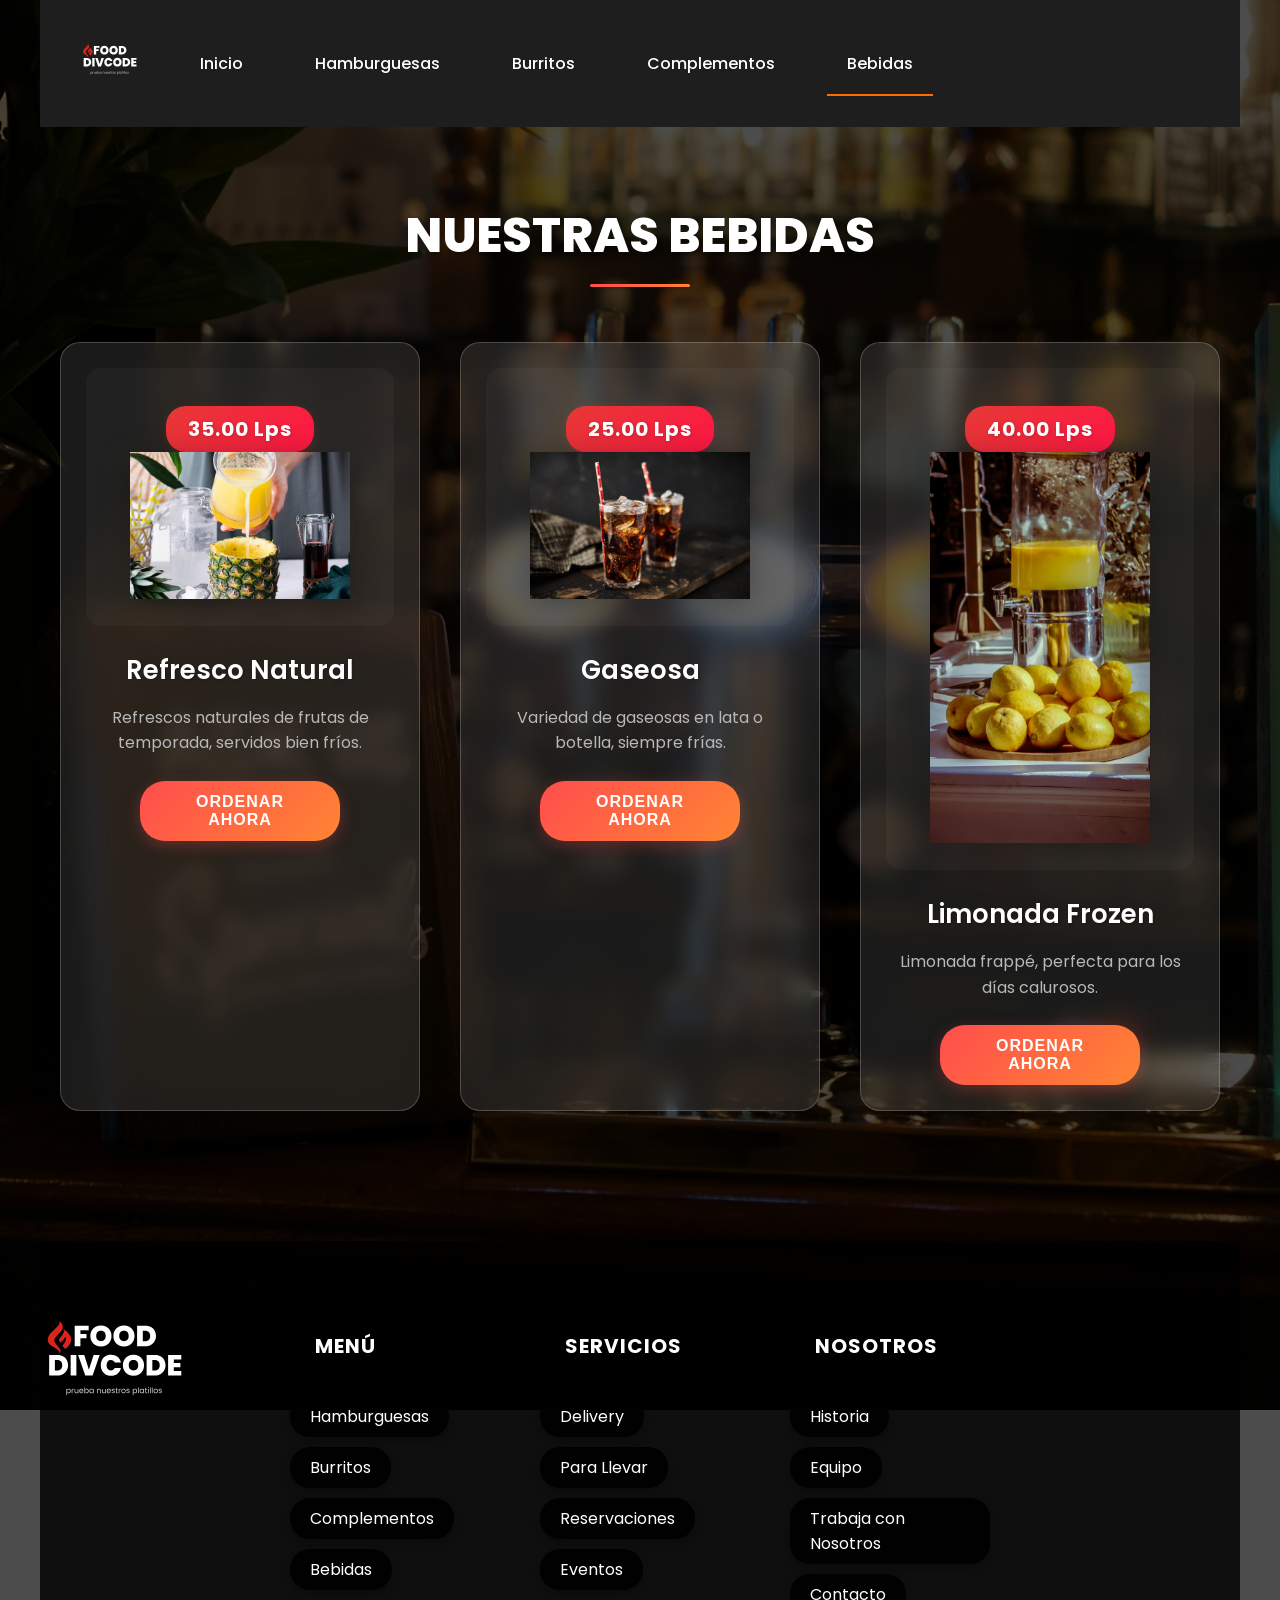
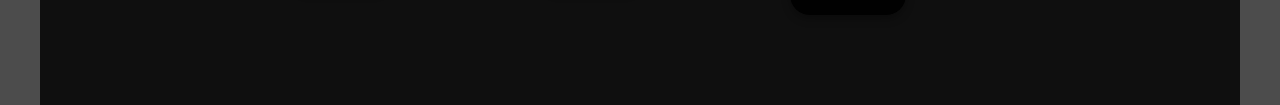
<file: hamburguesa/pages/bebidas.html>
<!DOCTYPE html>
<html lang="es">
<head>
    <meta charset="UTF-8">
    <meta name="viewport" content="width=device-width, initial-scale=1.0">
    <title>Bebidas - Burger House</title>
    <link rel="stylesheet" href="https://cdn.jsdelivr.net/npm/swiper@11/swiper-bundle.min.css" />
    <link rel="stylesheet" href="../style.css">
    <link rel="stylesheet" href="pages.css">
    <style>
        body {
            margin: 0;
            padding: 0;
            min-height: 100vh;
            background: linear-gradient(135deg, rgba(0, 0, 0, 0.7) 0%, rgba(0, 0, 0, 0.7) 100%),
                        url('../fondobebidas.jpg') no-repeat center center fixed;
            background-size: cover;
        }
        .products-page {
            background: none;
        }
        .products-page::before {
            background: none;
        }
        .product-card {
            background: rgba(255, 255, 255, 0.1);
            backdrop-filter: blur(10px);
            border: 1px solid rgba(255, 255, 255, 0.2);
        }
    </style>
</head>
<body>
    <header class="header">
        <div class="menu container">
            <a href="../index.html">
                <img class="logo-1" src="../logo.svg" alt="Logo">
            </a>
            <input type="checkbox" id="menu"/>
            <label for="menu">
                <img src="../menu.png" class="menu-icono" alt="">
            </label>
            <nav class="navbar">
                <div class="menu-1">
                    <ul>
                        <li><a href="../index.html">Inicio</a></li>
                        <li><a href="hamburguesas.html">Hamburguesas</a></li>
                        <li><a href="burritos.html">Burritos</a></li>
                        <li><a href="complementos.html">Complementos</a></li>
                        <li><a href="bebidas.html" class="active">Bebidas</a></li>
                    </ul>
                </div>
            </nav>
        </div>
    </header>

    <main class="products-page">
        <div class="container">
            <h1>Nuestras Bebidas</h1>
            <div class="products-grid">
                <div class="product-card">
                    <div class="product-image">
                        <span class="product-price">35.00 Lps</span>
                        <img src="../RefrescoNatural.avif" alt="Refresco Natural">
                    </div>
                    <div class="product-info">
                        <h3>Refresco Natural</h3>
                        <p>Refrescos naturales de frutas de temporada, servidos bien fríos.</p>
                        <button class="btn-1" onclick="window.location.href='ordenar.html'">Ordenar Ahora</button>
                    </div>
                </div>

                <div class="product-card">
                    <div class="product-image">
                        <span class="product-price">25.00 Lps</span>
                        <img src="../gaeosa1.jpg" alt="Gaseosa">
                    </div>
                    <div class="product-info">
                        <h3>Gaseosa</h3>
                        <p>Variedad de gaseosas en lata o botella, siempre frías.</p>
                        <button class="btn-1" onclick="window.location.href='ordenar.html'">Ordenar Ahora</button>
                    </div>
                </div>

                <div class="product-card">
                    <div class="product-image">
                        <span class="product-price">40.00 Lps</span>
                        <img src="../limonadafrozen.jpg" alt="Limonada Frozen">
                    </div>
                    <div class="product-info">
                        <h3>Limonada Frozen</h3>
                        <p>Limonada frappé, perfecta para los días calurosos.</p>
                        <button class="btn-1" onclick="window.location.href='ordenar.html'">Ordenar Ahora</button>
                    </div>
                </div>
            </div>
        </div>
    </main>

    <footer class="footer container">
        <img class="logo-2" src="../logo.svg" alt="">
        <div class="links">
            <h4>Menú</h4>
            <ul>
                <li><a href="hamburguesas.html">Hamburguesas</a></li>
                <li><a href="burritos.html">Burritos</a></li>
                <li><a href="complementos.html">Complementos</a></li>
                <li><a href="bebidas.html">Bebidas</a></li>
            </ul>
        </div>
        <div class="links">
            <h4>Servicios</h4>
            <ul>
                <li><a href="forms.html">Delivery</a></li>
                <li><a href="forms.html">Para Llevar</a></li>
                <li><a href="forms.html">Reservaciones</a></li>
                <li><a href="forms.html">Eventos</a></li>
            </ul>
        </div>
        <div class="links">
            <h4>Nosotros</h4>
            <ul>
                <li><a href="nosotros.html">Historia</a></li>
                <li><a href="nosotros.html">Equipo</a></li>
                <li><a href="nosotros.html">Trabaja con Nosotros</a></li>
                <li><a href="nosotros.html">Contacto</a></li>
            </ul>
        </div>
    </footer>

    <script src="../script.js"></script>
</body>
</html>
</file>
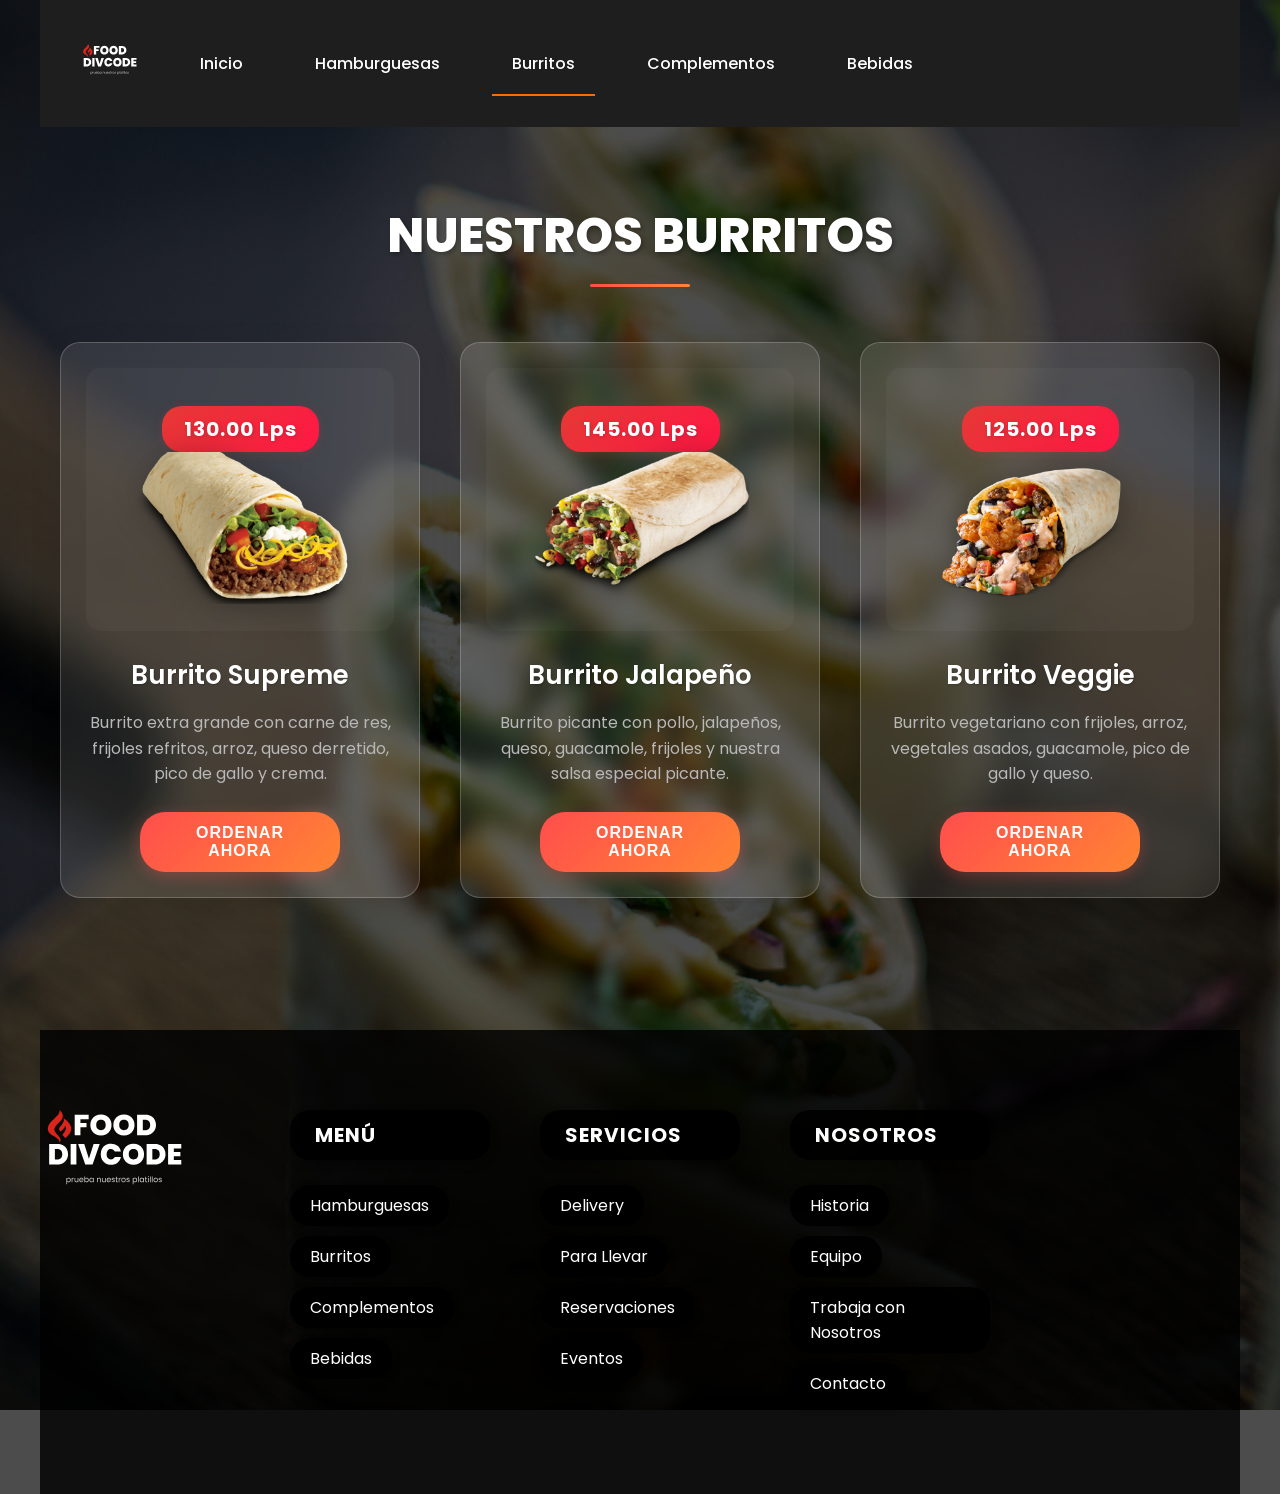
<file: hamburguesa/pages/burritos.html>
<!DOCTYPE html>
<html lang="es">
<head>
    <meta charset="UTF-8">
    <meta name="viewport" content="width=device-width, initial-scale=1.0">
    <title>Burritos - Burger House</title>
    <link rel="stylesheet" href="https://cdn.jsdelivr.net/npm/swiper@11/swiper-bundle.min.css" />
    <link rel="stylesheet" href="../style.css">
    <link rel="stylesheet" href="pages.css">
    <style>
        body {
            margin: 0;
            padding: 0;
            min-height: 100vh;
            background: linear-gradient(135deg, rgba(0, 0, 0, 0.7) 0%, rgba(0, 0, 0, 0.7) 100%),
                        url('../fondoburritos.jpg') no-repeat center center fixed;
            background-size: cover;
        }
        .products-page {
            background: none;
        }
        .products-page::before {
            background: none;
        }
        .product-card {
            background: rgba(255, 255, 255, 0.1);
            backdrop-filter: blur(10px);
            border: 1px solid rgba(255, 255, 255, 0.2);
        }
    </style>
</head>
<body>
    <header class="header">
        <div class="menu container">
            <a href="../index.html">
                <img class="logo-1" src="../logo.svg" alt="Logo">
            </a>
            <input type="checkbox" id="menu"/>
            <label for="menu">
                <img src="../menu.png" class="menu-icono" alt="">
            </label>
            <nav class="navbar">
                <div class="menu-1">
                    <ul>
                        <li><a href="../index.html">Inicio</a></li>
                        <li><a href="hamburguesas.html">Hamburguesas</a></li>
                        <li><a href="burritos.html" class="active">Burritos</a></li>
                        <li><a href="complementos.html">Complementos</a></li>
                        <li><a href="bebidas.html" >Bebidas</a></li>
                    </ul>
                </div>
            </nav>
        </div>
    </header>

    <main class="products-page">
        <div class="container">
            <h1>Nuestros Burritos</h1>
            <div class="products-grid">
                <div class="product-card">
                    <div class="product-image">
                        <span class="product-price">130.00 Lps</span>
                        <img src="../food4.png" alt="Burrito Supreme">
                    </div>
                    <div class="product-info">
                        <h3>Burrito Supreme</h3>
                        <p>Burrito extra grande con carne de res, frijoles refritos, arroz, queso derretido, pico de gallo y crema.</p>
                        <button class="btn-1" onclick="window.location.href='ordenar.html'">Ordenar Ahora</button>
                    </div>
                </div>

                <div class="product-card">
                    <div class="product-image">
                        <span class="product-price">145.00 Lps</span>
                        <img src="../food5.png" alt="Burrito Jalapeño">
                    </div>
                    <div class="product-info">
                        <h3>Burrito Jalapeño</h3>
                        <p>Burrito picante con pollo, jalapeños, queso, guacamole, frijoles y nuestra salsa especial picante.</p>
                        <button class="btn-1" onclick="window.location.href='ordenar.html'">Ordenar Ahora</button>
                    </div>
                </div>

                <div class="product-card">
                    <div class="product-image">
                        <span class="product-price">125.00 Lps</span>
                        <img src="../food6.png" alt="Burrito Veggie">
                    </div>
                    <div class="product-info">
                        <h3>Burrito Veggie</h3>
                        <p>Burrito vegetariano con frijoles, arroz, vegetales asados, guacamole, pico de gallo y queso.</p>
                        <button class="btn-1" onclick="window.location.href='ordenar.html'">Ordenar Ahora</button>
                    </div>
                </div>
            </div>
        </div>
    </main>

    <footer class="footer container">
        <img class="logo-2" src="../logo.svg" alt="">
        <div class="links">
            <h4>Menú</h4>
            <ul>
                <li><a href="hamburguesas.html">Hamburguesas</a></li>
                <li><a href="burritos.html">Burritos</a></li>
                <li><a href="complementos.html">Complementos</a></li>
                <li><a href="bebidas.html">Bebidas</a></li>
            </ul>
        </div>
        <div class="links">
            <h4>Servicios</h4>
            <ul>
                <li><a href="forms.html">Delivery</a></li>
                <li><a href="forms.html">Para Llevar</a></li>
                <li><a href="forms.html">Reservaciones</a></li>
                <li><a href="forms.html">Eventos</a></li>
            </ul>
        </div>
        <div class="links">
            <h4>Nosotros</h4>
            <ul>
                <li><a href="nosotros.html">Historia</a></li>
                <li><a href="nosotros.html">Equipo</a></li>
                <li><a href="nosotros.html">Trabaja con Nosotros</a></li>
                <li><a href="nosotros.html">Contacto</a></li>
            </ul>
        </div>
    </footer>

    <script src="../script.js"></script>
</body>
</html>
</file>
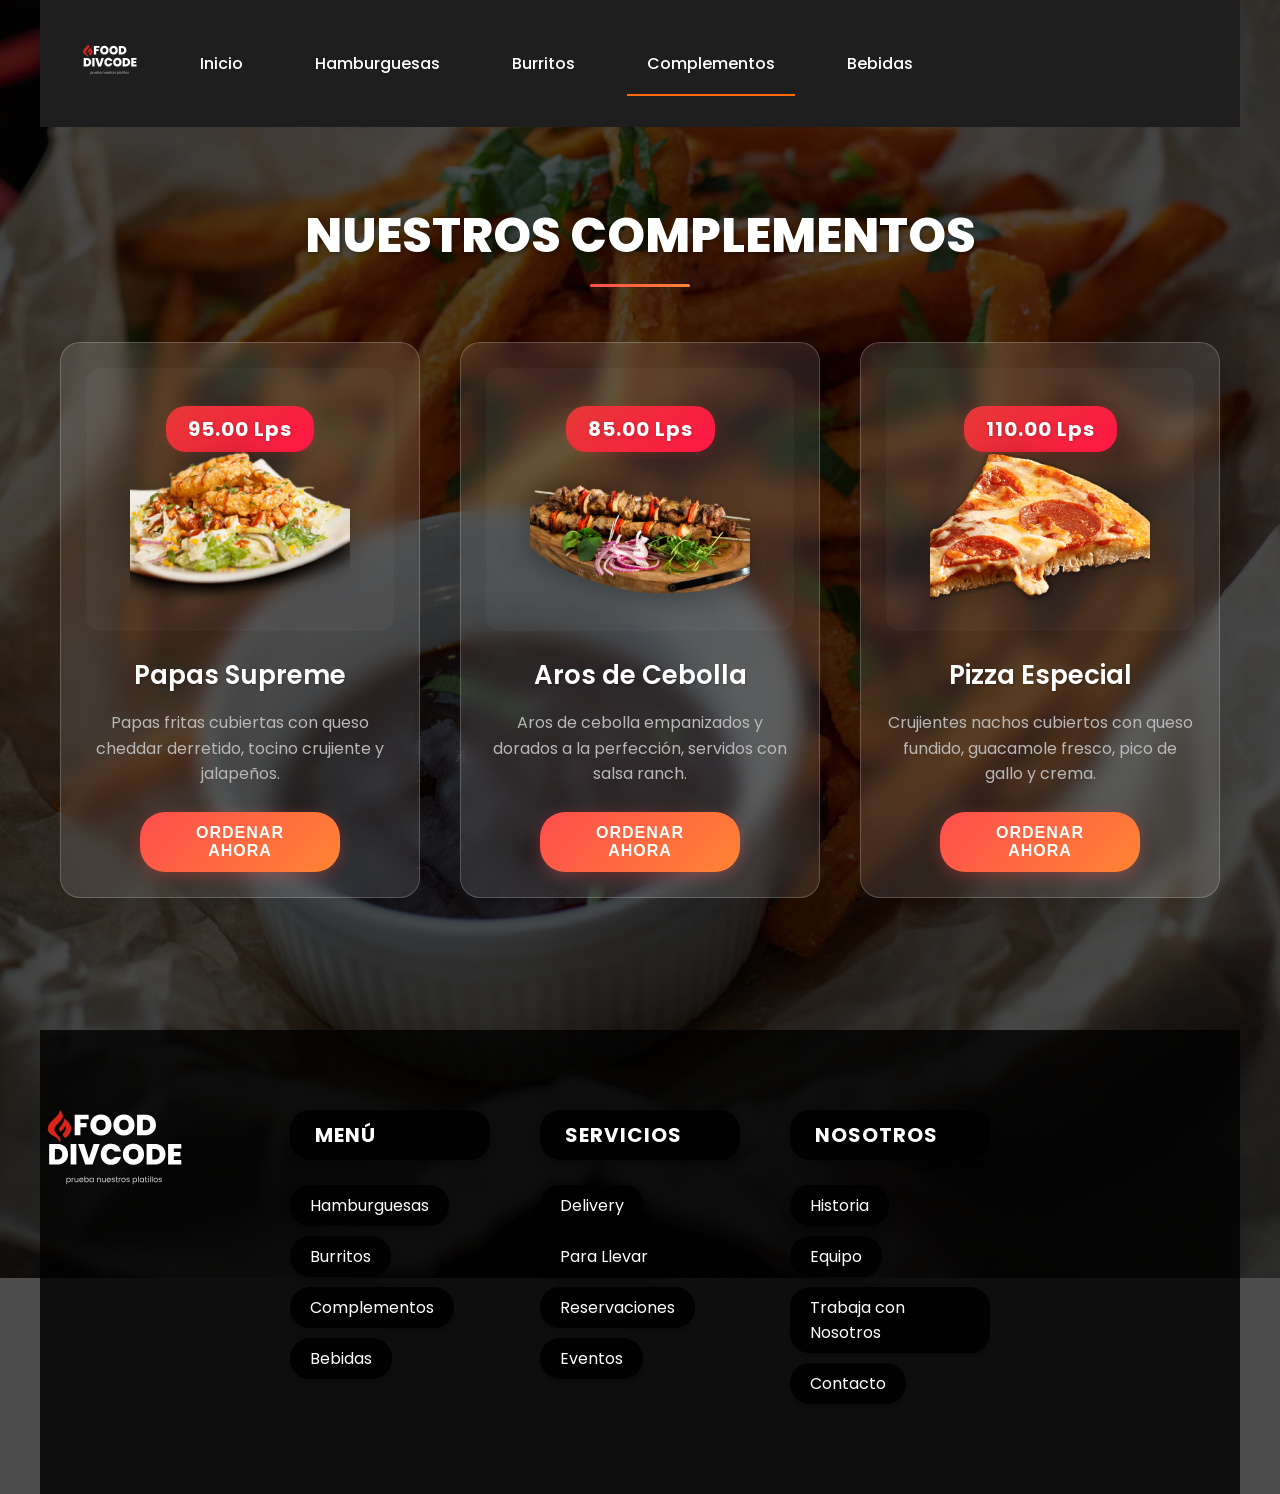
<file: hamburguesa/pages/complementos.html>
<!DOCTYPE html>
<html lang="es">
<head>
    <meta charset="UTF-8">
    <meta name="viewport" content="width=device-width, initial-scale=1.0">
    <title>Complementos - Burger House</title>
    <link rel="stylesheet" href="https://cdn.jsdelivr.net/npm/swiper@11/swiper-bundle.min.css" />
    <link rel="stylesheet" href="../style.css">
    <link rel="stylesheet" href="pages.css">
    <style>
        body {
            margin: 0;
            padding: 0;
            min-height: 100vh;
            background: linear-gradient(135deg, rgba(0, 0, 0, 0.7) 0%, rgba(0, 0, 0, 0.7) 100%),
                        url('../fondocomplementos.jpg') no-repeat center center fixed;
            background-size: cover;
        }
        .products-page {
            background: none;
        }
        .products-page::before {
            background: none;
        }
        .product-card {
            background: rgba(255, 255, 255, 0.1);
            backdrop-filter: blur(10px);
            border: 1px solid rgba(255, 255, 255, 0.2);
        }
    </style>
</head>
<body>
    <header class="header">
        <div class="menu container">
            <a href="../index.html">
                <img class="logo-1" src="../logo.svg" alt="Logo">
            </a>
            <input type="checkbox" id="menu"/>
            <label for="menu">
                <img src="../menu.png" class="menu-icono" alt="">
            </label>
            <nav class="navbar">
                <div class="menu-1">
                    <ul>
                        <li><a href="../index.html">Inicio</a></li>
                        <li><a href="hamburguesas.html">Hamburguesas</a></li>
                        <li><a href="burritos.html">Burritos</a></li>
                        <li><a href="complementos.html" class="active">Complementos</a></li>
                        <li><a href="bebidas.html" >Bebidas</a></li>
                    </ul>
                </div>
            </nav>
        </div>
    </header>

    <main class="products-page">
        <div class="container">
            <h1>Nuestros Complementos</h1>
            <div class="products-grid">
                <div class="product-card">
                    <div class="product-image">
                        <span class="product-price">95.00 Lps</span>
                        <img src="../food7.png" alt="Papas Supreme">
                    </div>
                    <div class="product-info">
                        <h3>Papas Supreme</h3>
                        <p>Papas fritas cubiertas con queso cheddar derretido, tocino crujiente y jalapeños.</p>
                        <button class="btn-1" onclick="window.location.href='ordenar.html'">Ordenar Ahora</button>
                    </div>
                </div>

                <div class="product-card">
                    <div class="product-image">
                        <span class="product-price">85.00 Lps</span>
                        <img src="../food8.png" alt="Aros de Cebolla">
                    </div>
                    <div class="product-info">
                        <h3>Aros de Cebolla</h3>
                        <p>Aros de cebolla empanizados y dorados a la perfección, servidos con salsa ranch.</p>
                        <button class="btn-1" onclick="window.location.href='ordenar.html'">Ordenar Ahora</button>
                    </div>
                </div>

                <div class="product-card">
                    <div class="product-image">
                        <span class="product-price">110.00 Lps</span>
                        <img src="../food9.png" alt="Nachos Especiales">
                    </div>
                    <div class="product-info">
                        <h3>Pizza Especial</h3>
                        <p>Crujientes nachos cubiertos con queso fundido, guacamole fresco, pico de gallo y crema.</p>
                        <button class="btn-1" onclick="window.location.href='ordenar.html'">Ordenar Ahora</button>
                    </div>
                </div>
            </div>
        </div>
    </main>

    <footer class="footer container">
        <img class="logo-2" src="../logo.svg" alt="">
        <div class="links">
            <h4>Menú</h4>
            <ul>
                <li><a href="hamburguesas.html">Hamburguesas</a></li>
                <li><a href="burritos.html">Burritos</a></li>
                <li><a href="complementos.html">Complementos</a></li>
                <li><a href="bebidas.html">Bebidas</a></li>
            </ul>
        </div>
        <div class="links">
            <h4>Servicios</h4>
            <ul>
                <li><a href="forms.html">Delivery</a></li>
                <li><a href="forms.html">Para Llevar</a></li>
                <li><a href="forms.html">Reservaciones</a></li>
                <li><a href="forms.html">Eventos</a></li>
            </ul>
        </div>
        <div class="links">
            <h4>Nosotros</h4>
            <ul>
                <li><a href="nosotros.html">Historia</a></li>
                <li><a href="nosotros.html">Equipo</a></li>
                <li><a href="nosotros.html">Trabaja con Nosotros</a></li>
                <li><a href="nosotros.html">Contacto</a></li>
            </ul>
        </div>
    </footer>

    <script src="../script.js"></script>
</body>
</html>
</file>
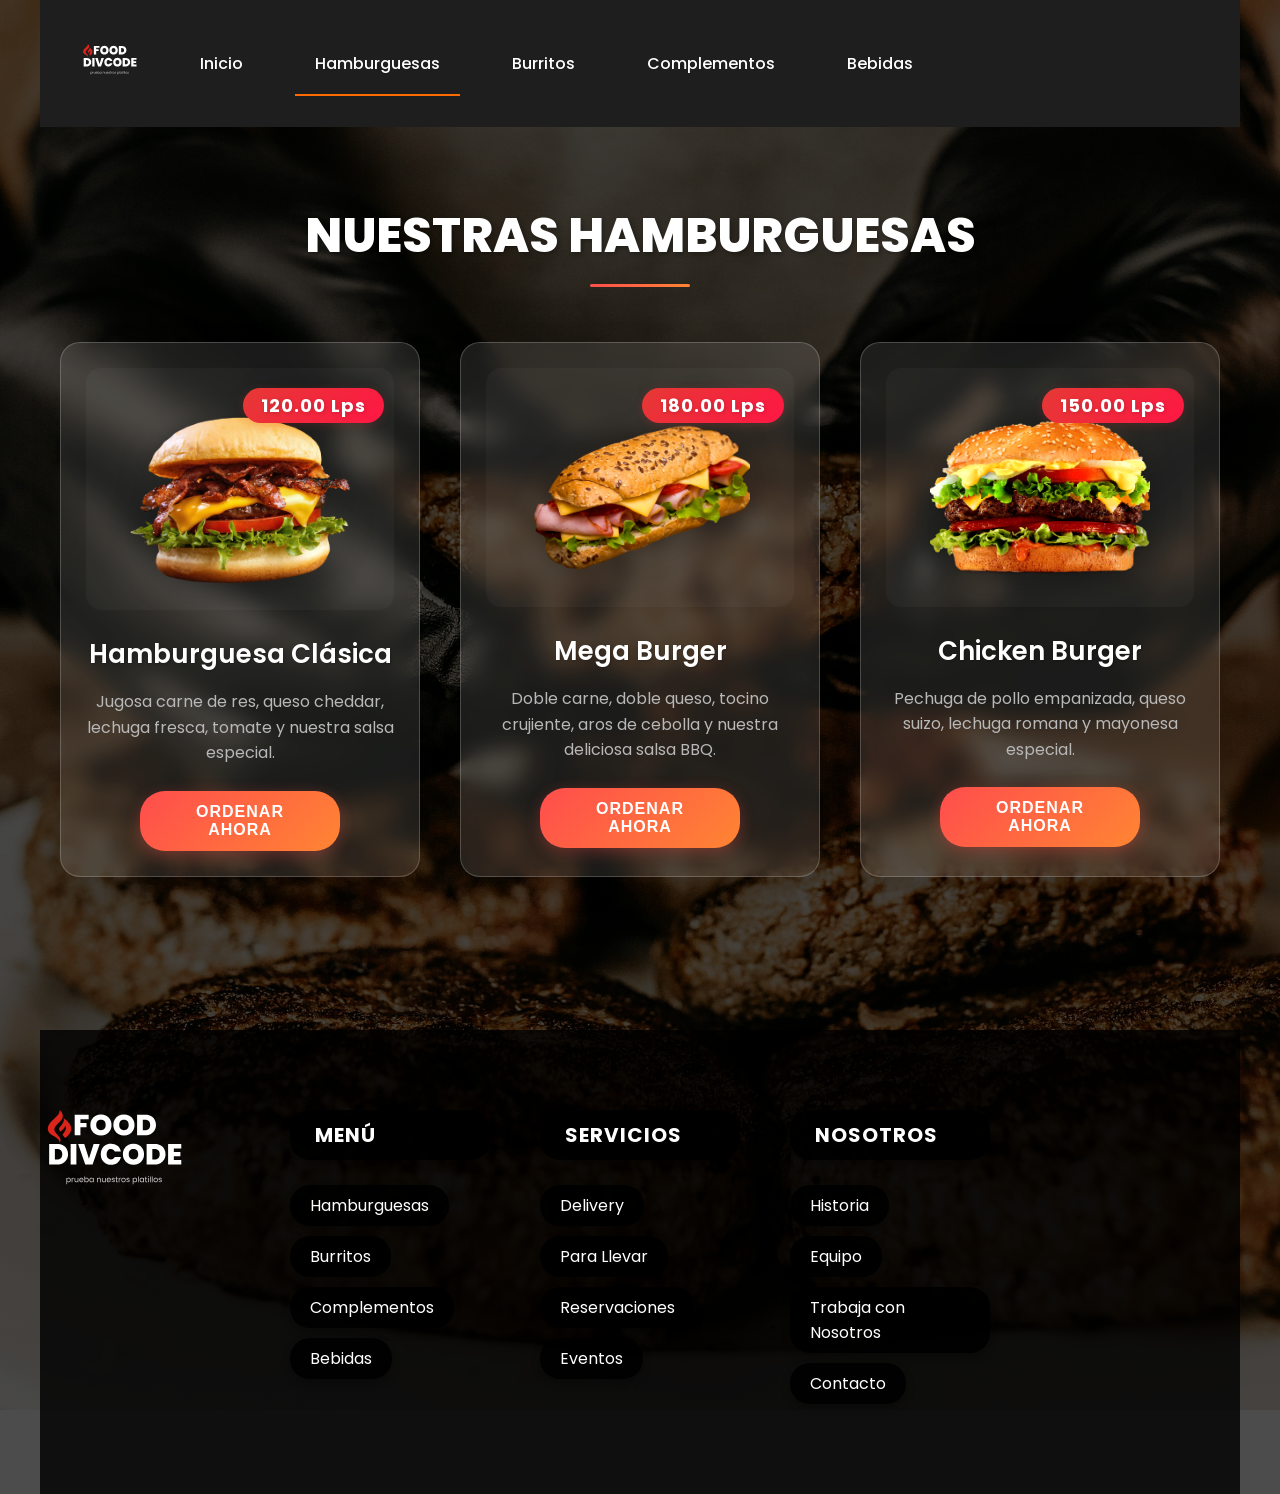
<file: hamburguesa/pages/hamburguesas.html>
<!DOCTYPE html>
<html lang="es">
<head>
    <meta charset="UTF-8">
    <meta name="viewport" content="width=device-width, initial-scale=1.0">
    <title>Hamburguesas - Burger House</title>
    <link rel="stylesheet" href="https://cdn.jsdelivr.net/npm/swiper@11/swiper-bundle.min.css" />
    <link rel="stylesheet" href="../style.css">
    <link rel="stylesheet" href="pages.css">
    <style>
        body {
            margin: 0;
            padding: 0;
            min-height: 100vh;
            background: linear-gradient(135deg, rgba(0, 0, 0, 0.7) 0%, rgba(0, 0, 0, 0.7) 100%),
                        url('../fondohamburguesas.jpg') no-repeat center center fixed;
            background-size: cover;
        }
        .products-page {
            background: none;
        }
        .products-page::before {
            background: none;
        }
        .product-card {
            background: rgba(255, 255, 255, 0.1);
            backdrop-filter: blur(10px);
            border: 1px solid rgba(255, 255, 255, 0.2);
        }
        .product-price {
            display: flex;
            align-items: center;
            justify-content: center;
            background: linear-gradient(135deg, #e53935 0%, #ff1744 100%);
            color: #fff;
            font-weight: bold;
            font-size: 18px;
            border-radius: 18px;
            padding: 4px 18px;
            margin: 0;
            box-shadow: 0 2px 10px rgba(229, 57, 53, 0.18);
            text-shadow: 1px 1px 4px rgba(0,0,0,0.18);
            letter-spacing: 1px;
            transition: transform 0.2s, box-shadow 0.2s;
            position: absolute;
            right: 10px;
            top: 20px;
            z-index: 3;
        }
    </style>
</head>
<body>
    <header class="header">
        <div class="menu container">
            <a href="../index.html">
                <img class="logo-1" src="../logo.svg" alt="Logo">
            </a>
            <input type="checkbox" id="menu"/>
            <label for="menu">
                <img src="../menu.png" class="menu-icono" alt="">
            </label>
            <nav class="navbar">
                <div class="menu-1">
                    <ul>
                        <li><a href="../index.html">Inicio</a></li>
                        <li><a href="hamburguesas.html" class="active">Hamburguesas</a></li>
                        <li><a href="burritos.html">Burritos</a></li>
                        <li><a href="complementos.html">Complementos</a></li>
                        <li><a href="bebidas.html">Bebidas</a></li>
                    </ul>
                </div>
            </nav>
        </div>
    </header>

    <main class="products-page">
        <div class="container">
            <h1>Nuestras Hamburguesas</h1>
            <div class="products-grid">
                <div class="product-card">
                    <div class="product-image" style="position: relative;">
                        <span class="product-price">120.00 Lps</span>
                        <img src="../slider1.png" alt="Hamburguesa Clásica">
                    </div>
                    <div class="product-info">
                        <h3>Hamburguesa Clásica</h3>
                        <p>Jugosa carne de res, queso cheddar, lechuga fresca, tomate y nuestra salsa especial.</p>
                        <button class="btn-1" onclick="window.location.href='ordenar.html'">Ordenar Ahora</button>
                    </div>
                </div>

                <div class="product-card">
                    <div class="product-image" style="position: relative;">
                        <span class="product-price">180.00 Lps</span>
                        <img src="../slider2.png" alt="Mega Burger">
                    </div>
                    <div class="product-info">
                        <h3>Mega Burger</h3>
                        <p>Doble carne, doble queso, tocino crujiente, aros de cebolla y nuestra deliciosa salsa BBQ.</p>
                        <button class="btn-1" onclick="window.location.href='ordenar.html'">Ordenar Ahora</button>
                    </div>
                </div>

                <div class="product-card">
                    <div class="product-image" style="position: relative;">
                        <span class="product-price">150.00 Lps</span>
                        <img src="../slider3.png" alt="Chicken Burger">
                    </div>
                    <div class="product-info">
                        <h3>Chicken Burger</h3>
                        <p>Pechuga de pollo empanizada, queso suizo, lechuga romana y mayonesa especial.</p>
                        <button class="btn-1" onclick="window.location.href='ordenar.html'">Ordenar Ahora</button>
                    </div>
                </div>
            </div>
        </div>
    </main>

    <footer class="footer container">
        <img class="logo-2" src="../logo.svg" alt="">
        <div class="links">
            <h4>Menú</h4>
            <ul>
                <li><a href="hamburguesas.html">Hamburguesas</a></li>
                <li><a href="burritos.html">Burritos</a></li>
                <li><a href="complementos.html">Complementos</a></li>
                <li><a href="bebidas.html">Bebidas</a></li>
            </ul>
        </div>
        <div class="links">
            <h4>Servicios</h4>
            <ul>
                <li><a href="forms.html">Delivery</a></li>
                <li><a href="forms.html">Para Llevar</a></li>
                <li><a href="forms.html">Reservaciones</a></li>
                <li><a href="forms.html">Eventos</a></li>
            </ul>
        </div>
        <div class="links">
            <h4>Nosotros</h4>
            <ul>
                <li><a href="nosotros.html">Historia</a></li>
                <li><a href="nosotros.html">Equipo</a></li>
                <li><a href="nosotros.html">Trabaja con Nosotros</a></li>
                <li><a href="nosotros.html">Contacto</a></li>
            </ul>
        </div>
    </footer>

    <script src="../script.js"></script>
</body>
</html>
</file>
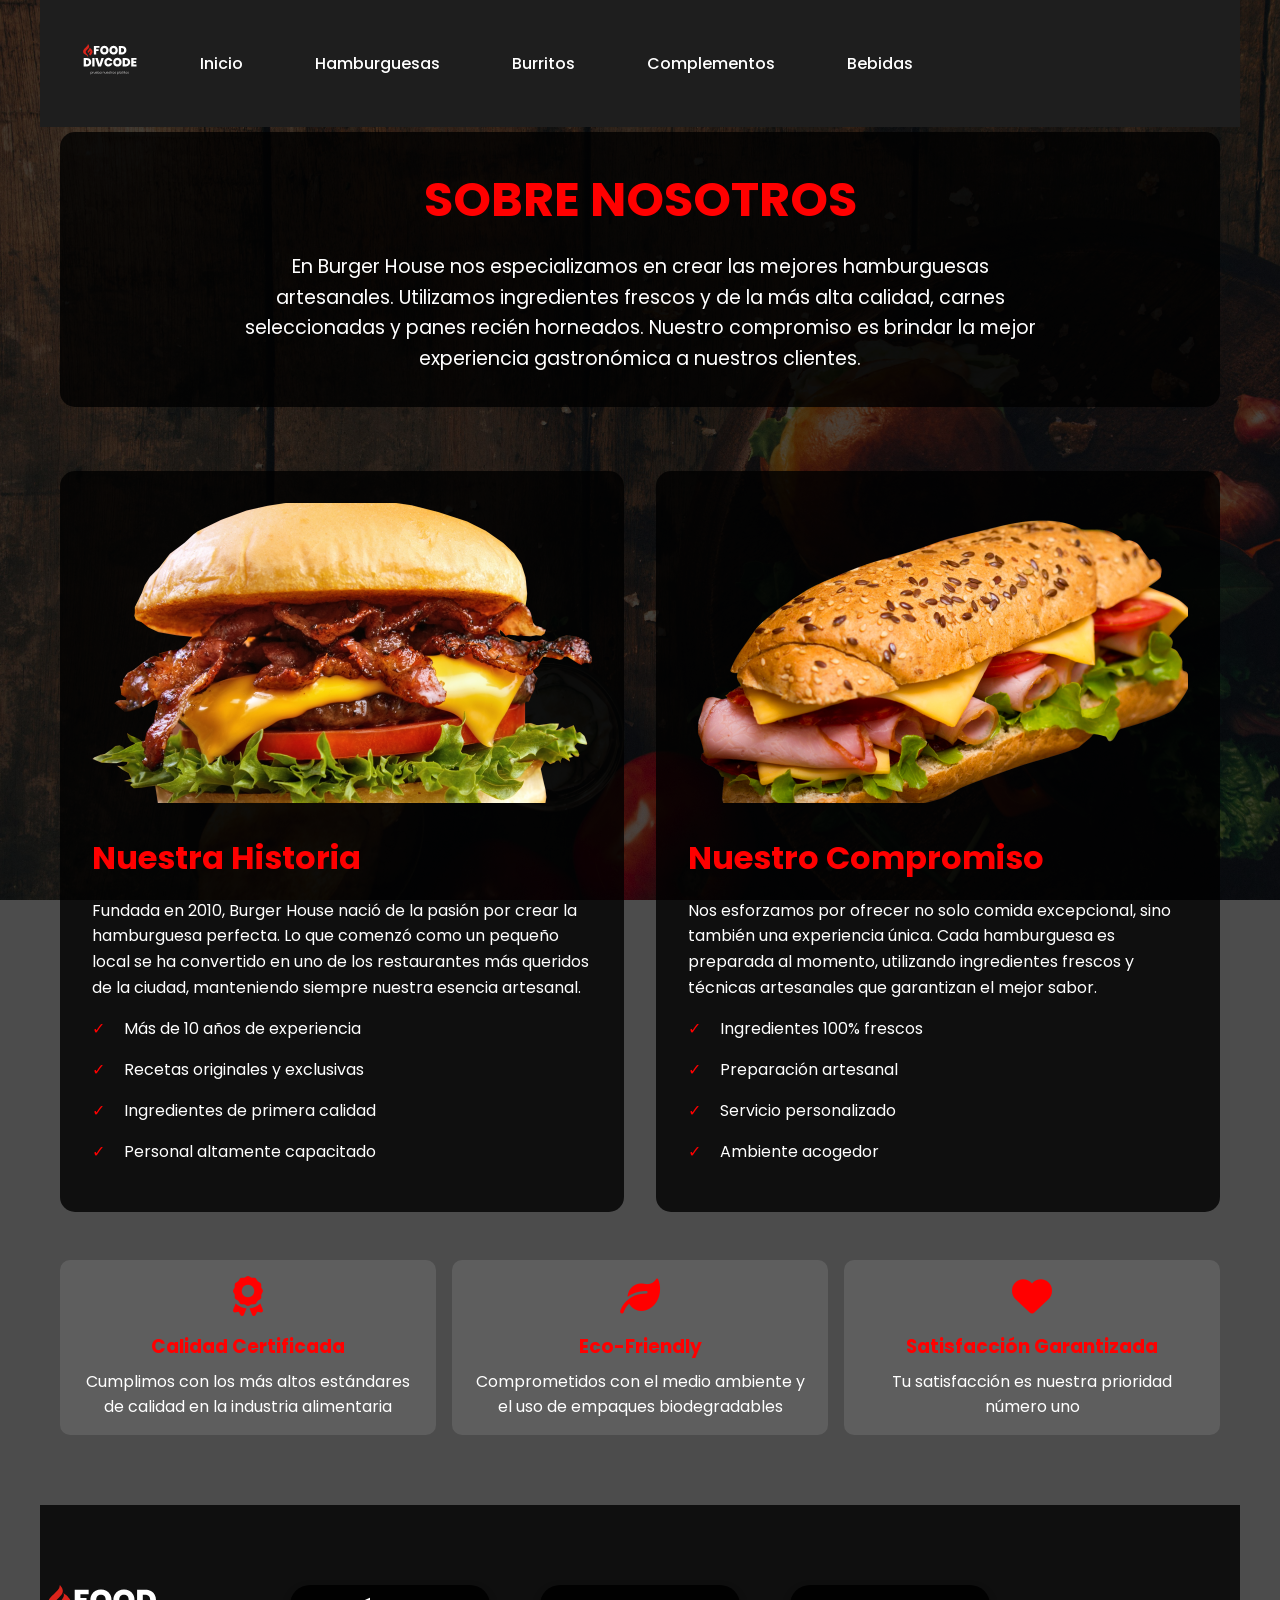
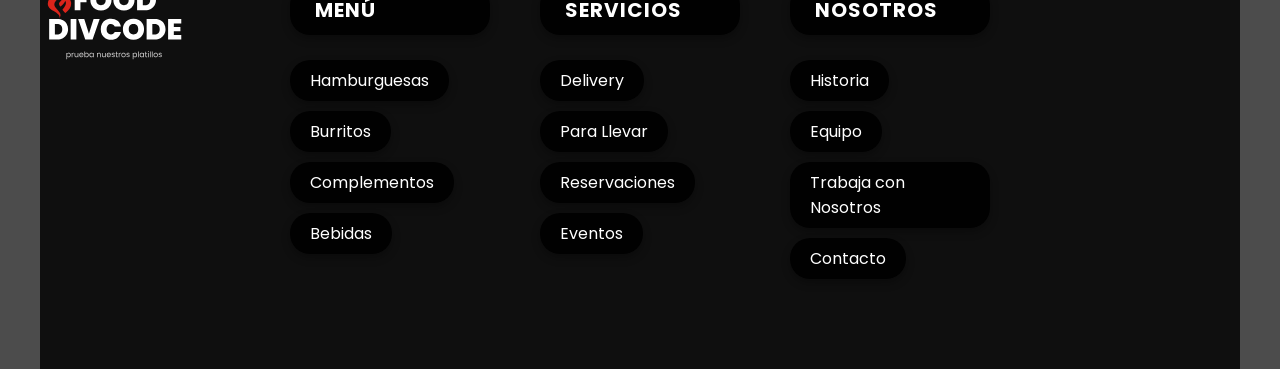
<file: hamburguesa/pages/mas-informacion.html>
<!DOCTYPE html>
<html lang="es">
<head>
    <meta charset="UTF-8">
    <meta name="viewport" content="width=device-width, initial-scale=1.0">
    <title>Más Información - Burger House</title>
    <link rel="stylesheet" href="https://cdn.jsdelivr.net/npm/swiper@11/swiper-bundle.min.css" />
    <link rel="stylesheet" href="../style.css">
    <link rel="stylesheet" href="pages.css">
    <link rel="stylesheet" href="mas-informacion.css">
    <link rel="stylesheet" href="https://cdnjs.cloudflare.com/ajax/libs/font-awesome/6.0.0/css/all.min.css">
    <style>
        body {
            margin: 0;
            padding: 0;
            min-height: 100vh;
            background: linear-gradient(135deg, rgba(0, 0, 0, 0.7) 0%, rgba(0, 0, 0, 0.7) 100%),
                        url('../fondo1.jpg') no-repeat center center fixed;
            background-size: cover;
        }
    </style>
</head>
<body>
    <header class="header">
        <div class="menu container">
            <a href="../index.html">
                <img class="logo-1" src="../logo.svg" alt="Logo">
            </a>
            <input type="checkbox" id="menu"/>
            <label for="menu">
                <img src="../menu.png" class="menu-icono" alt="">
            </label>
            <nav class="navbar">
                <div class="menu-1">
                    <ul>
                        <li><a href="../index.html">Inicio</a></li>
                        <li><a href="hamburguesas.html">Hamburguesas</a></li>
                        <li><a href="burritos.html">Burritos</a></li>
                        <li><a href="complementos.html">Complementos</a></li>
                        <li><a href="bebidas.html">Bebidas</a></li>
                    </ul>
                </div>
            </nav>
        </div>
    </header>

    <main class="info-detallada">
        <div class="info-header">
            <h1>Sobre Nosotros</h1>
            <p>En Burger House nos especializamos en crear las mejores hamburguesas artesanales. 
               Utilizamos ingredientes frescos y de la más alta calidad, carnes seleccionadas y 
               panes recién horneados. Nuestro compromiso es brindar la mejor experiencia 
               gastronómica a nuestros clientes.</p>
        </div>

        <div class="info-grid">
            <div class="info-section">
                <img src="../slider1.png" alt="Nuestra Historia">
                <h2>Nuestra Historia</h2>
                <p>Fundada en 2010, Burger House nació de la pasión por crear la hamburguesa perfecta. 
                   Lo que comenzó como un pequeño local se ha convertido en uno de los restaurantes 
                   más queridos de la ciudad, manteniendo siempre nuestra esencia artesanal.</p>
                <ul class="info-lista">
                    <li>Más de 10 años de experiencia</li>
                    <li>Recetas originales y exclusivas</li>
                    <li>Ingredientes de primera calidad</li>
                    <li>Personal altamente capacitado</li>
                </ul>
            </div>

            <div class="info-section">
                <img src="../slider2.png" alt="Nuestro Compromiso">
                <h2>Nuestro Compromiso</h2>
                <p>Nos esforzamos por ofrecer no solo comida excepcional, sino también una experiencia 
                   única. Cada hamburguesa es preparada al momento, utilizando ingredientes frescos y 
                   técnicas artesanales que garantizan el mejor sabor.</p>
                <ul class="info-lista">
                    <li>Ingredientes 100% frescos</li>
                    <li>Preparación artesanal</li>
                    <li>Servicio personalizado</li>
                    <li>Ambiente acogedor</li>
                </ul>
            </div>
        </div>

        <div class="certificaciones">
            <div class="certificacion">
                <i class="fas fa-award"></i>
                <h3>Calidad Certificada</h3>
                <p>Cumplimos con los más altos estándares de calidad en la industria alimentaria</p>
            </div>
            <div class="certificacion">
                <i class="fas fa-leaf"></i>
                <h3>Eco-Friendly</h3>
                <p>Comprometidos con el medio ambiente y el uso de empaques biodegradables</p>
            </div>
            <div class="certificacion">
                <i class="fas fa-heart"></i>
                <h3>Satisfacción Garantizada</h3>
                <p>Tu satisfacción es nuestra prioridad número uno</p>
            </div>
        </div>
    </main>

    <footer class="footer container">
        <img class="logo-2" src="../logo.svg" alt="">
        <div class="links">
            <h4>Menú</h4>
            <ul>
                <li><a href="hamburguesas.html">Hamburguesas</a></li>
                <li><a href="burritos.html">Burritos</a></li>
                <li><a href="complementos.html">Complementos</a></li>
                <li><a href="bebidas.html">Bebidas</a></li>
            </ul>
        </div>
        <div class="links">
            <h4>Servicios</h4>
            <ul>
                <li><a href="forms.html">Delivery</a></li>
                <li><a href="forms.html">Para Llevar</a></li>
                <li><a href="forms.html">Reservaciones</a></li>
                <li><a href="forms.html">Eventos</a></li>
            </ul>
        </div>
        <div class="links">
            <h4>Nosotros</h4>
            <ul>
                <li><a href="nosotros.html">Historia</a></li>
                <li><a href="nosotros.html">Equipo</a></li>
                <li><a href="nosotros.html">Trabaja con Nosotros</a></li>
                <li><a href="nosotros.html">Contacto</a></li>
            </ul>
        </div>
    </footer>

    <script src="../script.js"></script>
</body>
</html>
</file>
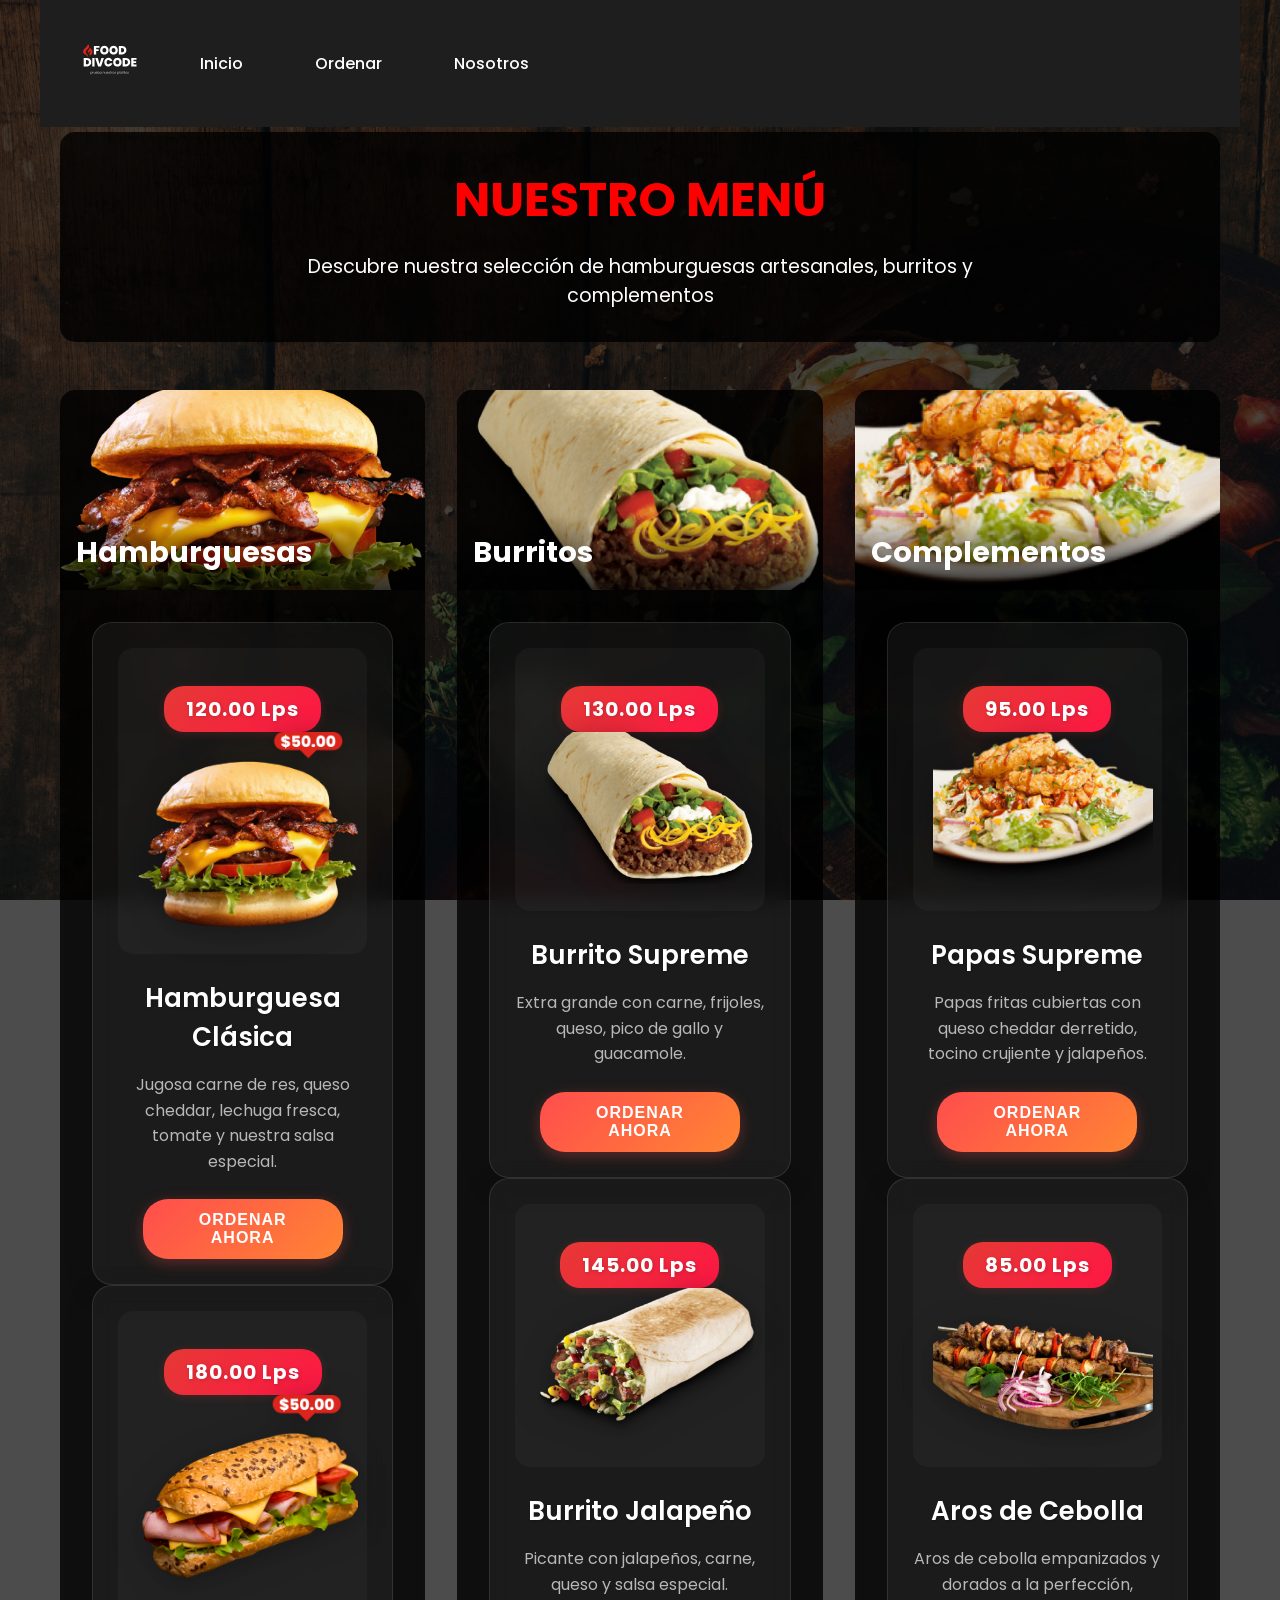
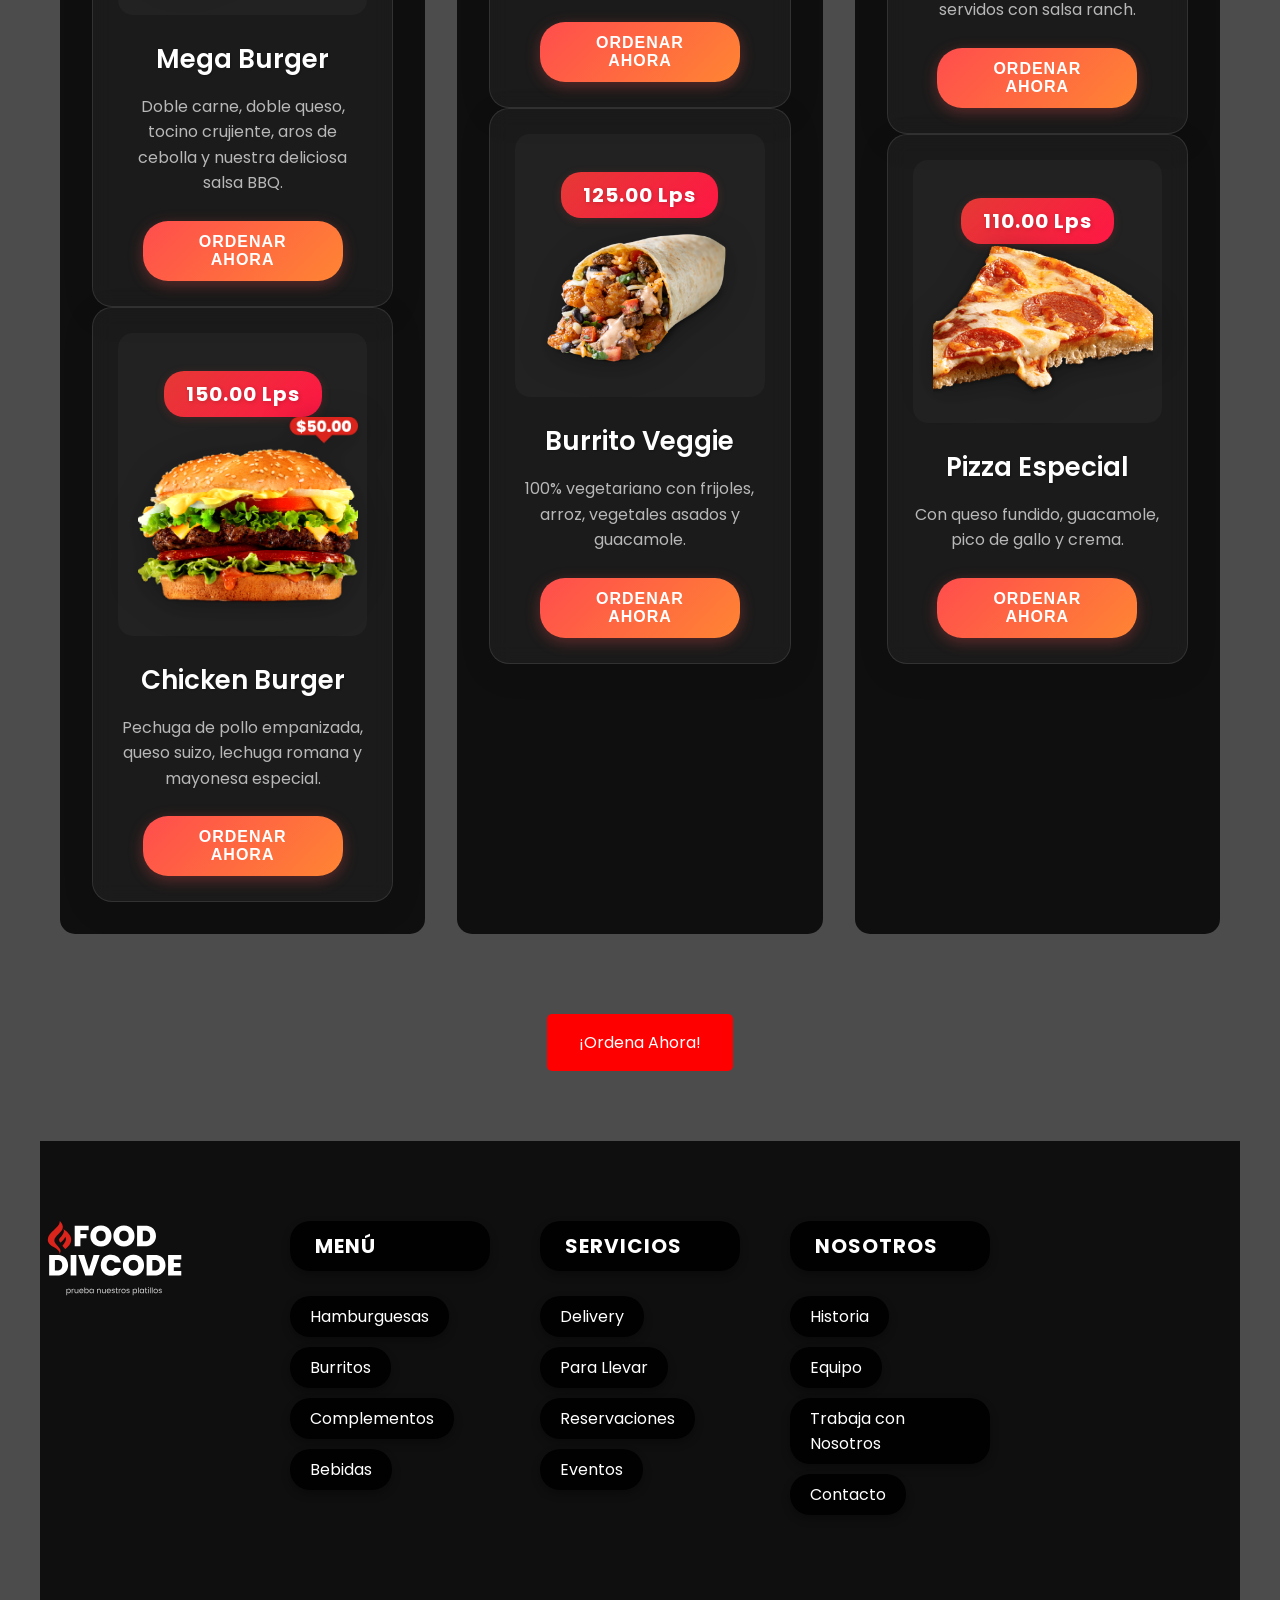
<file: hamburguesa/pages/menu.html>
<!DOCTYPE html>
<html lang="es">
<head>
    <meta charset="UTF-8">
    <meta name="viewport" content="width=device-width, initial-scale=1.0">
    <title>Menú - Burger House</title>
    <link rel="stylesheet" href="https://cdn.jsdelivr.net/npm/swiper@11/swiper-bundle.min.css" />
    <link rel="stylesheet" href="../style.css">
    <link rel="stylesheet" href="pages.css">
    <link rel="stylesheet" href="menu.css">
    <link rel="stylesheet" href="https://cdnjs.cloudflare.com/ajax/libs/font-awesome/6.0.0/css/all.min.css">
    <style>
        body {
            margin: 0;
            padding: 0;
            min-height: 100vh;
            background: linear-gradient(135deg, rgba(0, 0, 0, 0.7) 0%, rgba(0, 0, 0, 0.7) 100%),
                        url('../fondo1.jpg') no-repeat center center fixed;
            background-size: cover;
        }
    </style>
</head>
<body>
    <header class="header">
        <div class="menu container">
            <a href="../index.html">
                <img class="logo-1" src="../logo.svg" alt="Logo">
            </a>
            <input type="checkbox" id="menu"/>
            <label for="menu">
                <img src="../menu.png" class="menu-icono" alt="">
            </label>
            <nav class="navbar">
                <div class="menu-1">
                    <ul>
                        <li><a href="../index.html">Inicio</a></li>
                        <li><a href="ordenar.html">Ordenar</a></li>
                        <li><a href="nosotros.html">Nosotros</a></li>
                    </ul>
                </div>
            </nav>
        </div>
    </header>

    <main class="menu-container">
        <div class="menu-header">
            <h1>Nuestro Menú</h1>
            <p>Descubre nuestra selección de hamburguesas artesanales, burritos y complementos</p>
        </div>

        <div class="menu-categorias">
            <div class="menu-categoria">
                <div class="categoria-header">
                    <img src="../slider1.png" alt="Hamburguesas">
                    <h2>Hamburguesas</h2>
                </div>
                <div class="menu-items">
                    <div class="product-card">
                        <div class="product-image">
                            <span class="product-price">120.00 Lps</span>
                            <img src="../slider1.png" alt="Hamburguesa Clásica">
                        </div>
                        <div class="product-info">
                            <h3>Hamburguesa Clásica</h3>
                            <p>Jugosa carne de res, queso cheddar, lechuga fresca, tomate y nuestra salsa especial.</p>
                            <button class="btn-1" onclick="window.location.href='ordenar.html'">Ordenar Ahora</button>
                        </div>
                    </div>
                    <div class="product-card">
                        <div class="product-image">
                            <span class="product-price">180.00 Lps</span>
                            <img src="../slider2.png" alt="Mega Burger">
                        </div>
                        <div class="product-info">
                            <h3>Mega Burger</h3>
                            <p>Doble carne, doble queso, tocino crujiente, aros de cebolla y nuestra deliciosa salsa BBQ.</p>
                            <button class="btn-1" onclick="window.location.href='ordenar.html'">Ordenar Ahora</button>
                        </div>
                    </div>
                    <div class="product-card">
                        <div class="product-image">
                            <span class="product-price">150.00 Lps</span>
                            <img src="../slider3.png" alt="Chicken Burger">
                        </div>
                        <div class="product-info">
                            <h3>Chicken Burger</h3>
                            <p>Pechuga de pollo empanizada, queso suizo, lechuga romana y mayonesa especial.</p>
                            <button class="btn-1" onclick="window.location.href='ordenar.html'">Ordenar Ahora</button>
                        </div>
                    </div>
                </div>
            </div>

            <div class="menu-categoria">
                <div class="categoria-header">
                    <img src="../food4.png" alt="Burritos">
                    <h2>Burritos</h2>
                </div>
                <div class="menu-items">
                    <div class="product-card">
                        <div class="product-image">
                            <span class="product-price">130.00 Lps</span>
                            <img src="../food4.png" alt="Burrito Supreme">
                        </div>
                        <div class="product-info">
                            <h3>Burrito Supreme</h3>
                            <p>Extra grande con carne, frijoles, queso, pico de gallo y guacamole.</p>
                            <button class="btn-1" onclick="window.location.href='ordenar.html'">Ordenar Ahora</button>
                        </div>
                    </div>
                    <div class="product-card">
                        <div class="product-image">
                            <span class="product-price">145.00 Lps</span>
                            <img src="../food5.png" alt="Burrito Jalapeño">
                        </div>
                        <div class="product-info">
                            <h3>Burrito Jalapeño</h3>
                            <p>Picante con jalapeños, carne, queso y salsa especial.</p>
                            <button class="btn-1" onclick="window.location.href='ordenar.html'">Ordenar Ahora</button>
                        </div>
                    </div>
                    <div class="product-card">
                        <div class="product-image">
                            <span class="product-price">125.00 Lps</span>
                            <img src="../food6.png" alt="Burrito Veggie">
                        </div>
                        <div class="product-info">
                            <h3>Burrito Veggie</h3>
                            <p>100% vegetariano con frijoles, arroz, vegetales asados y guacamole.</p>
                            <button class="btn-1" onclick="window.location.href='ordenar.html'">Ordenar Ahora</button>
                        </div>
                    </div>
                </div>
            </div>

            <div class="menu-categoria">
                <div class="categoria-header">
                    <img src="../food7.png" alt="Complementos">
                    <h2>Complementos</h2>
                </div>
                <div class="menu-items">
                    <div class="product-card">
                        <div class="product-image">
                            <span class="product-price">95.00 Lps</span>
                            <img src="../food7.png" alt="Papas Supreme">
                        </div>
                        <div class="product-info">
                            <h3>Papas Supreme</h3>
                            <p>Papas fritas cubiertas con queso cheddar derretido, tocino crujiente y jalapeños.</p>
                            <button class="btn-1" onclick="window.location.href='ordenar.html'">Ordenar Ahora</button>
                        </div>
                    </div>
                    <div class="product-card">
                        <div class="product-image">
                            <span class="product-price">85.00 Lps</span>
                            <img src="../food8.png" alt="Aros de Cebolla">
                        </div>
                        <div class="product-info">
                            <h3>Aros de Cebolla</h3>
                            <p>Aros de cebolla empanizados y dorados a la perfección, servidos con salsa ranch.</p>
                            <button class="btn-1" onclick="window.location.href='ordenar.html'">Ordenar Ahora</button>
                        </div>
                    </div>
                    <div class="product-card">
                        <div class="product-image">
                            <span class="product-price">110.00 Lps</span>
                            <img src="../food9.png" alt="Nachos Especiales">
                        </div>
                        <div class="product-info">
                            <h3>Pizza Especial</h3>
                            <p>Con queso fundido, guacamole, pico de gallo y crema.</p>
                            <button class="btn-1" onclick="window.location.href='ordenar.html'">Ordenar Ahora</button>
                        </div>
                    </div>
                </div>
            </div>
        </div>

        <div style="text-align: center; margin-top: 3rem;">
            <a href="ordenar.html" class="ordenar-btn">¡Ordena Ahora!</a>
        </div>
    </main>

    <footer class="footer container">
        <img class="logo-2" src="../logo.svg" alt="">
        <div class="links">
            <h4>Menú</h4>
            <ul>
                <li><a href="hamburguesas.html">Hamburguesas</a></li>
                <li><a href="burritos.html">Burritos</a></li>
                <li><a href="complementos.html">Complementos</a></li>
                <li><a href="bebidas.html">Bebidas</a></li>
            </ul>
        </div>
        <div class="links">
            <h4>Servicios</h4>
            <ul>
                <li><a href="forms.html">Delivery</a></li>
                <li><a href="forms.html">Para Llevar</a></li>
                <li><a href="forms.html">Reservaciones</a></li>
                <li><a href="forms.html">Eventos</a></li>
            </ul>
        </div>
        <div class="links">
            <h4>Nosotros</h4>
            <ul>
                <li><a href="nosotros.html">Historia</a></li>
                <li><a href="nosotros.html">Equipo</a></li>
                <li><a href="nosotros.html">Trabaja con Nosotros</a></li>
                <li><a href="nosotros.html">Contacto</a></li>
            </ul>
        </div>
    </footer>

    <script src="../script.js"></script>
</body>
</html>
</file>
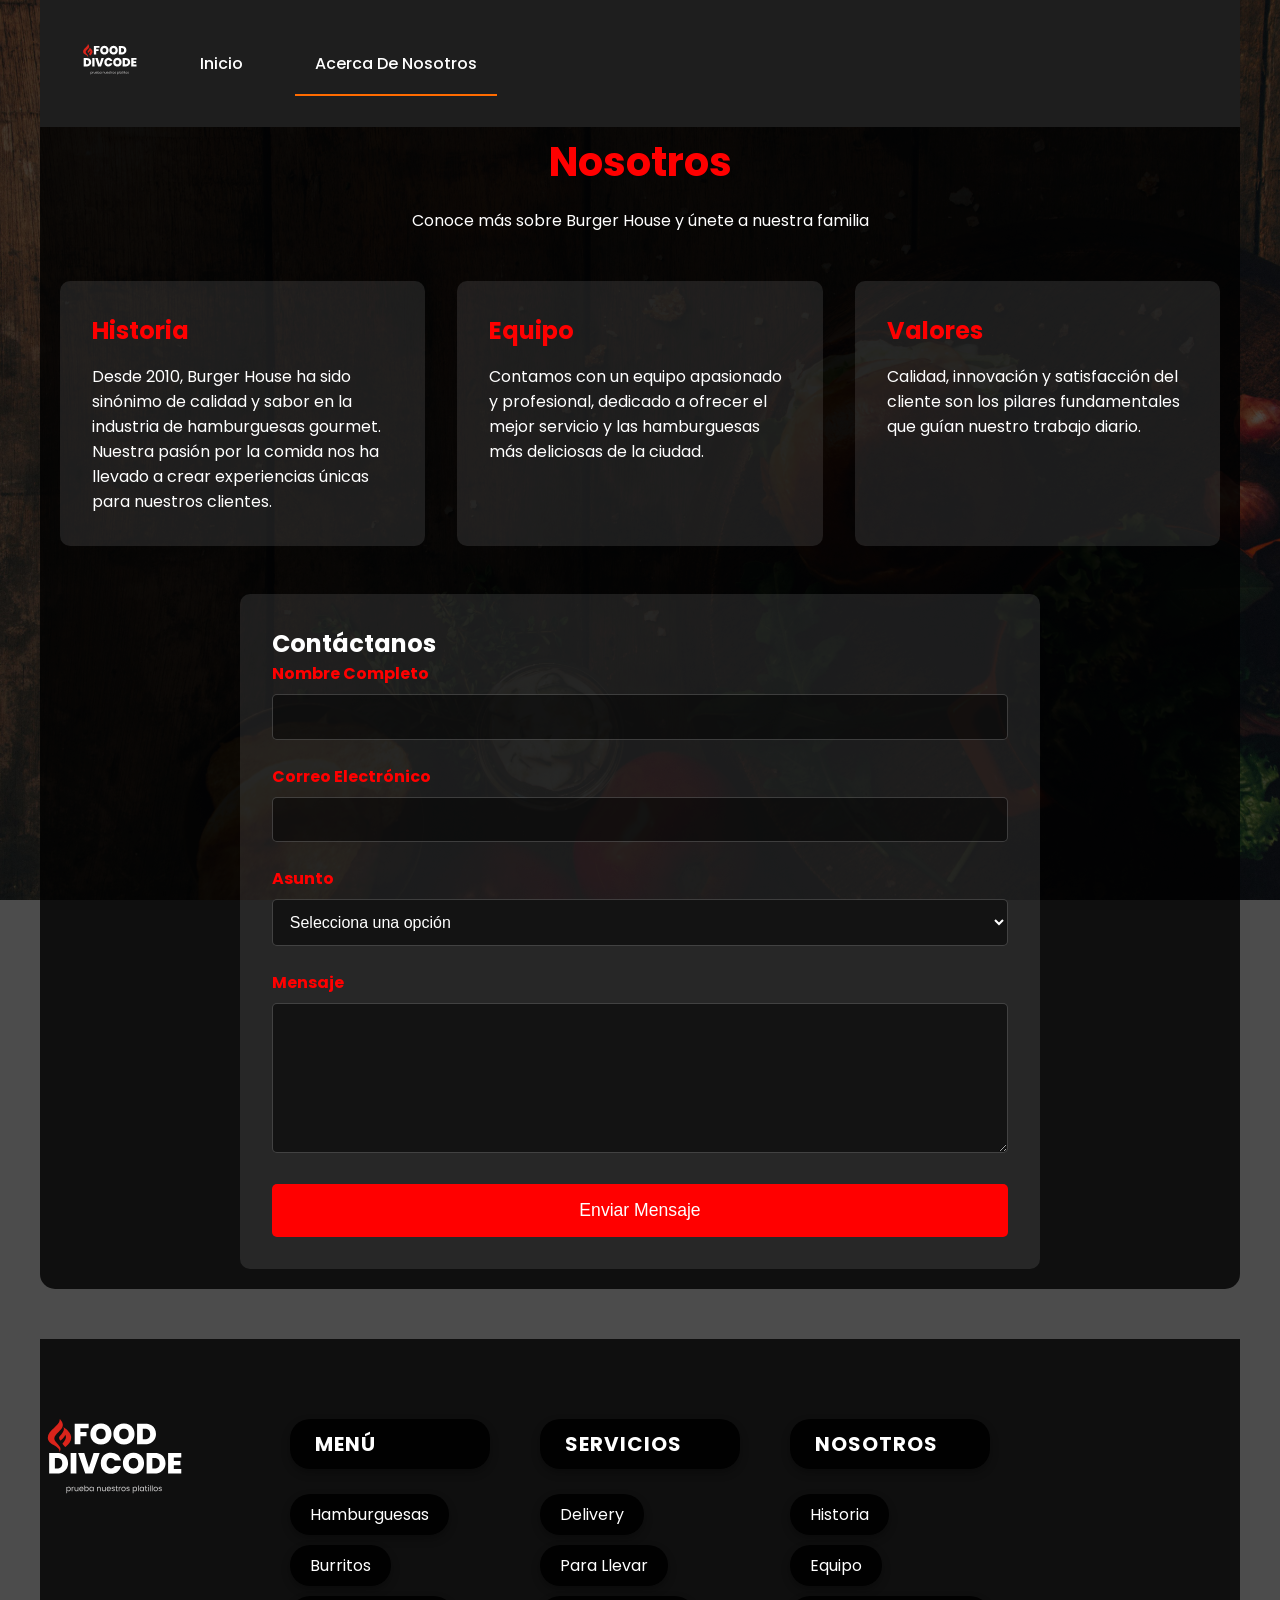
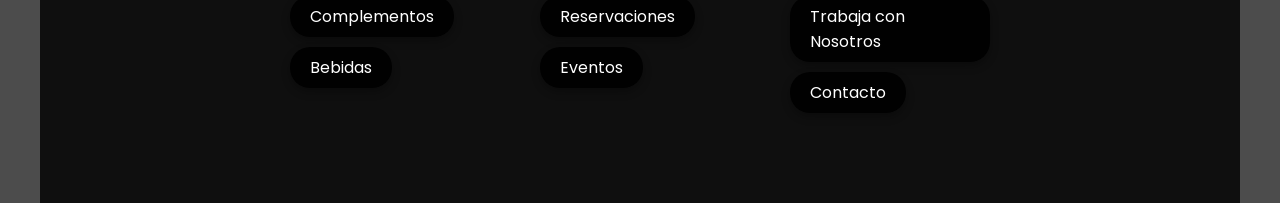
<file: hamburguesa/pages/nosotros.html>
<!DOCTYPE html>
<html lang="es">
<head>
    <meta charset="UTF-8">
    <meta name="viewport" content="width=device-width, initial-scale=1.0">
    <title>Nosotros - Burger House</title>
    <link rel="stylesheet" href="https://cdn.jsdelivr.net/npm/swiper@11/swiper-bundle.min.css" />
    <link rel="stylesheet" href="../style.css">
    <link rel="stylesheet" href="pages.css">
    <link rel="stylesheet" href="nosotros.css">
    <link rel="stylesheet" href="https://cdnjs.cloudflare.com/ajax/libs/font-awesome/6.0.0/css/all.min.css">
    <style>
        body {
            margin: 0;
            padding: 0;
            min-height: 100vh;
            background: linear-gradient(135deg, rgba(0, 0, 0, 0.7) 0%, rgba(0, 0, 0, 0.7) 100%),
                        url('../fondo1.jpg') no-repeat center center fixed;
            background-size: cover;
        }
    </style>
</head>
<body>
    <header class="header">
        <div class="menu container">
            <a href="../index.html">
                <img class="logo-1" src="../logo.svg" alt="Logo">
            </a>
            <input type="checkbox" id="menu"/>
            <label for="menu">
                <img src="../menu.png" class="menu-icono" alt="">
            </label>
            <nav class="navbar">
                <div class="menu-1">
                    <ul>
                        <li><a href="../index.html">Inicio</a></li>
                        <li><a href="nosotros.html" class="active">Acerca De Nosotros</a></li>
                        
                    </ul>
                </div>
            </nav>
        </div>
    </header>

    <main>
        <div class="nosotros-container">
            <div class="nosotros-header">
                <h1>Nosotros</h1>
                <p>Conoce más sobre Burger House y únete a nuestra familia</p>
            </div>

            <div class="nosotros-grid">
                <div class="nosotros-card">
                    <h3>Historia</h3>
                    <p>Desde 2010, Burger House ha sido sinónimo de calidad y sabor en la industria de hamburguesas gourmet. Nuestra pasión por la comida nos ha llevado a crear experiencias únicas para nuestros clientes.</p>
                </div>
                <div class="nosotros-card">
                    <h3>Equipo</h3>
                    <p>Contamos con un equipo apasionado y profesional, dedicado a ofrecer el mejor servicio y las hamburguesas más deliciosas de la ciudad.</p>
                </div>
                <div class="nosotros-card">
                    <h3>Valores</h3>
                    <p>Calidad, innovación y satisfacción del cliente son los pilares fundamentales que guían nuestro trabajo diario.</p>
                </div>
            </div>

            <div class="nosotros-form">
                <h2>Contáctanos</h2>
                <form id="contactForm" action="https://formsubmit.co/mauriciocardona402@gmail.com" method="POST">
                    <div class="form-group">
                        <label for="contact-name">Nombre Completo</label>
                        <input type="text" id="contact-name" name="nombre" required>
                    </div>

                    <div class="form-group">
                        <label for="contact-email">Correo Electrónico</label>
                        <input type="email" id="contact-email" name="email" required>
                    </div>

                    <div class="form-group">
                        <label for="contact-subject">Asunto</label>
                        <select id="contact-subject" name="asunto" required>
                            <option value="">Selecciona una opción</option>
                            <option value="trabajo">Quiero trabajar en Burger House</option>
                            <option value="sugerencia">Sugerencia</option>
                            <option value="reclamo">Reclamo</option>
                            <option value="otro">Otro</option>
                        </select>
                    </div>

                    <div class="form-group">
                        <label for="contact-message">Mensaje</label>
                        <textarea id="contact-message" name="mensaje" required></textarea>
                    </div>

                    <button type="submit" class="form-submit">Enviar Mensaje</button>
                </form>
            </div>
        </div>
    </main>

    <footer class="footer container">
        <img class="logo-2" src="../logo.svg" alt="">
        <div class="links">
            <h4>Menú</h4>
            <ul>
                <li><a href="hamburguesas.html">Hamburguesas</a></li>
                <li><a href="burritos.html">Burritos</a></li>
                <li><a href="complementos.html">Complementos</a></li>
                <li><a href="bebidas.html">Bebidas</a></li>
            </ul>
        </div>
        <div class="links">
            <h4>Servicios</h4>
            <ul>
                <li><a href="forms.html">Delivery</a></li>
                <li><a href="forms.html">Para Llevar</a></li>
                <li><a href="forms.html">Reservaciones</a></li>
                <li><a href="forms.html">Eventos</a></li>
            </ul>
        </div>
        <div class="links">
            <h4>Nosotros</h4>
            <ul>
                <li><a href="nosotros.html">Historia</a></li>
                <li><a href="nosotros.html">Equipo</a></li>
                <li><a href="nosotros.html">Trabaja con Nosotros</a></li>
                <li><a href="nosotros.html">Contacto</a></li>
            </ul>
        </div>
    </footer>

    <script src="../script.js"></script>
</body>
</html>
</file>
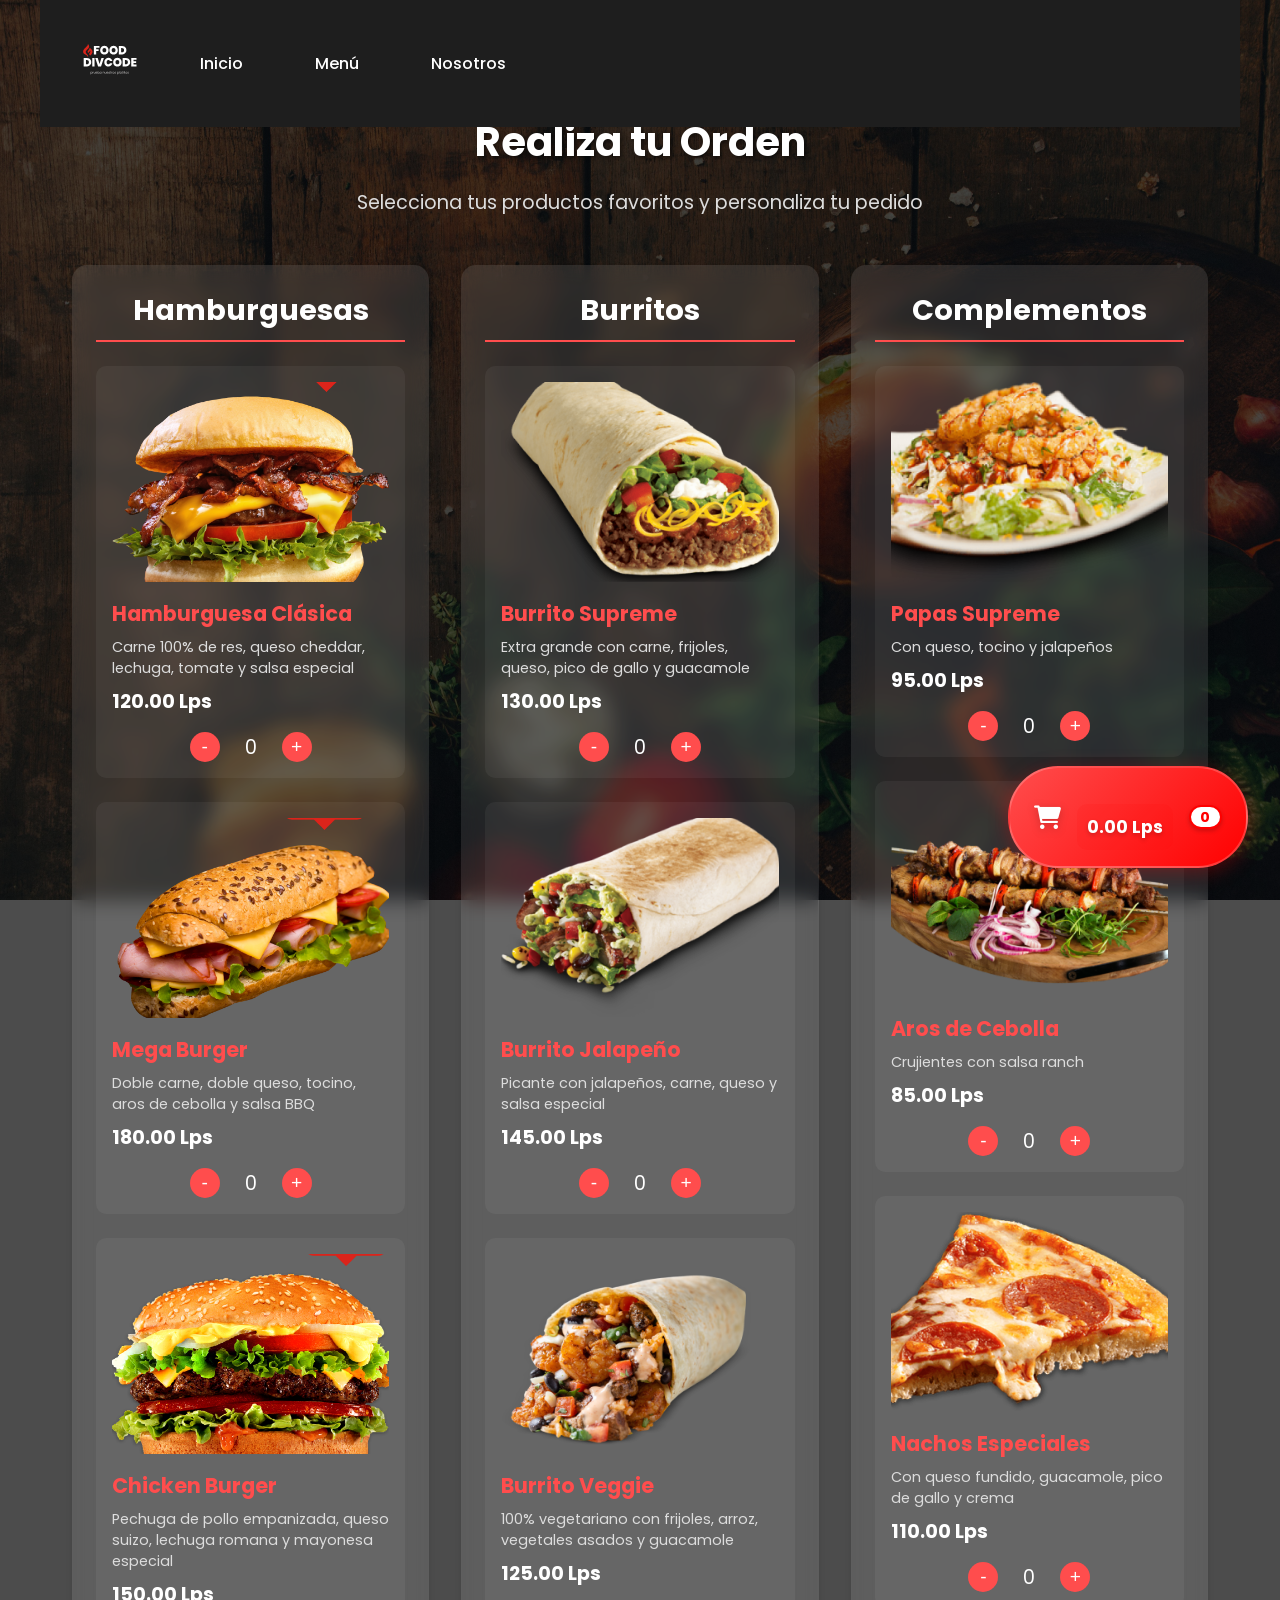
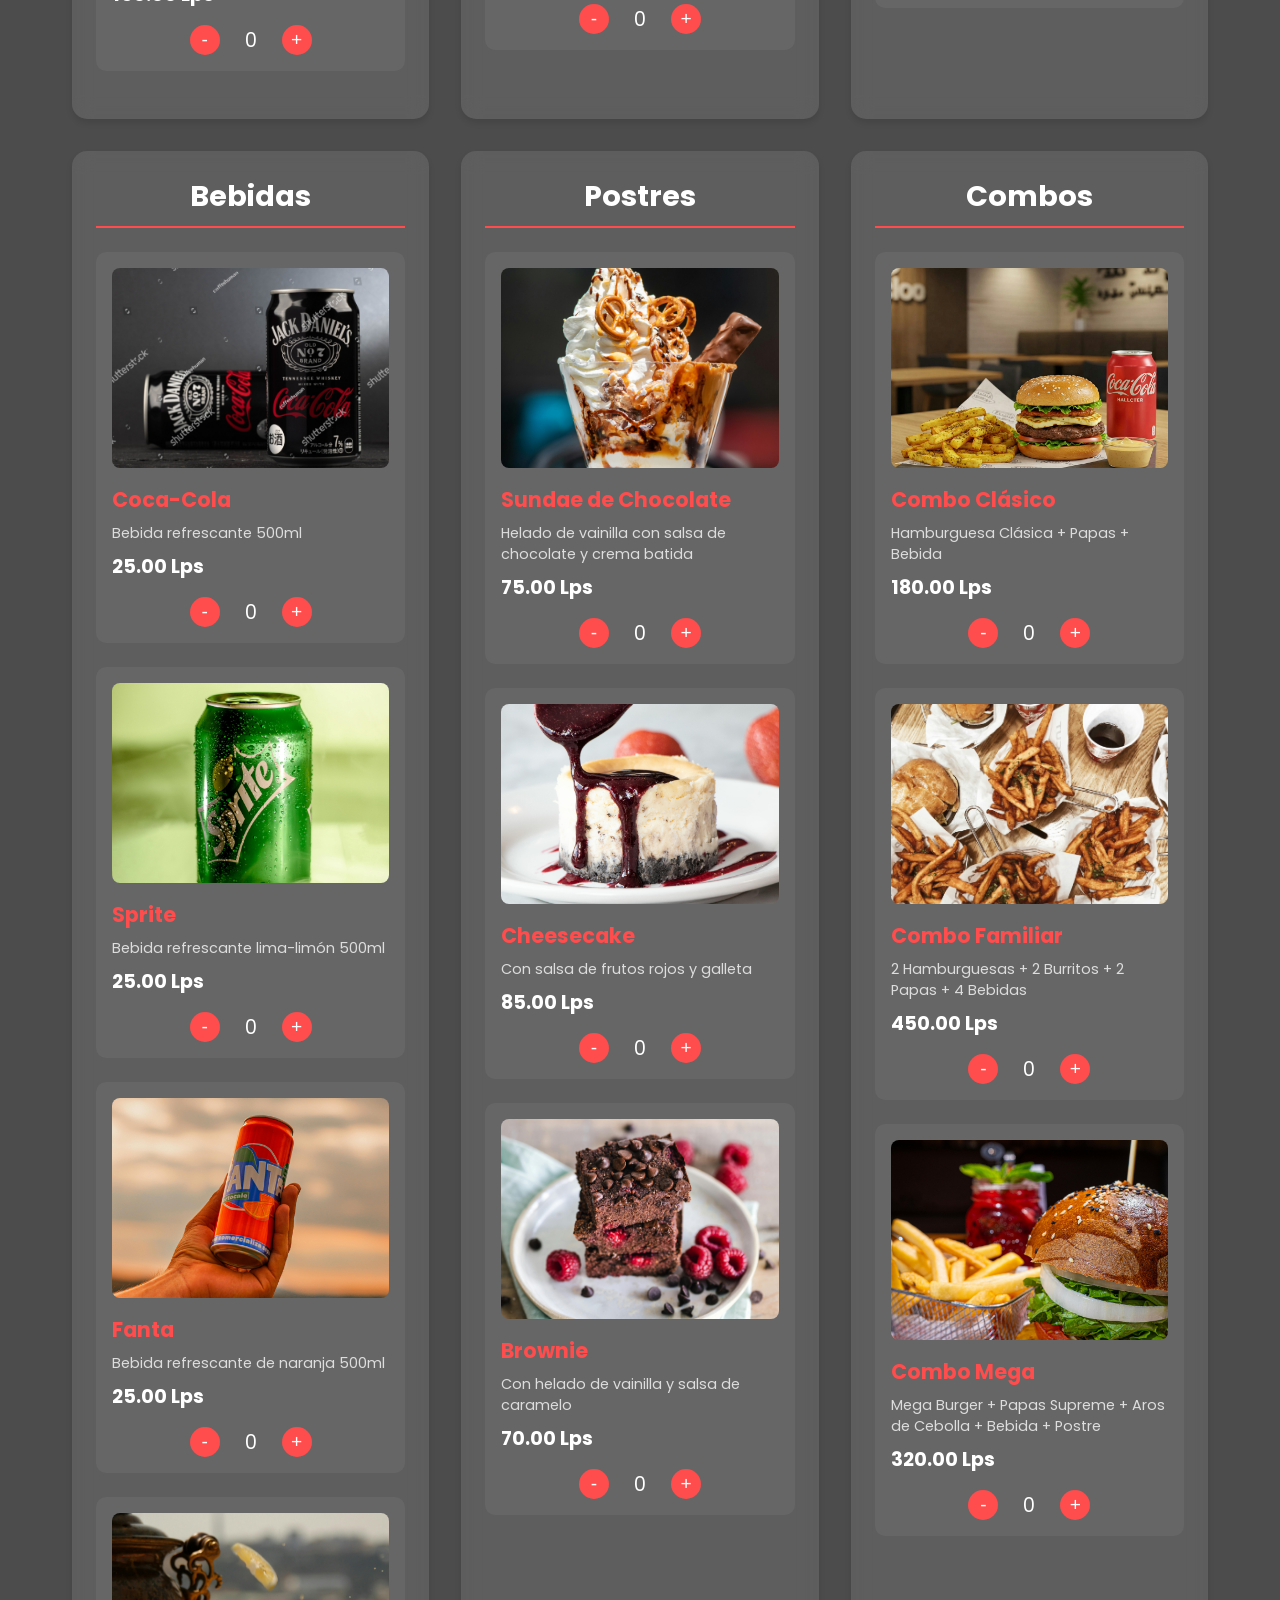
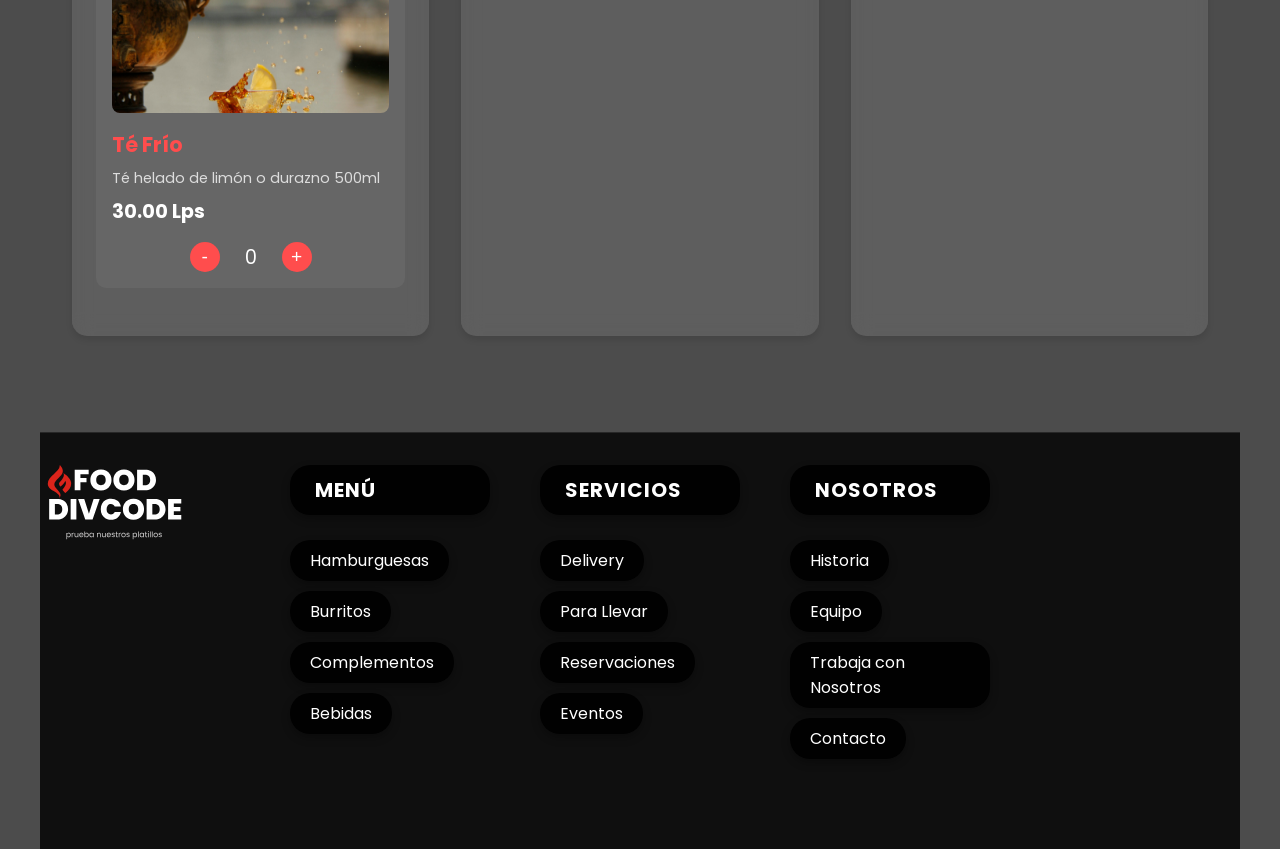
<file: hamburguesa/pages/ordenar.html>
<!DOCTYPE html>
<html lang="es">
<head>
    <meta charset="UTF-8">
    <meta name="viewport" content="width=device-width, initial-scale=1.0">
    <title>Ordenar - Burger House</title>
    <link rel="stylesheet" href="https://cdn.jsdelivr.net/npm/swiper@11/swiper-bundle.min.css" />
    <link rel="stylesheet" href="../style.css">
    <link rel="stylesheet" href="pages.css">
    <link rel="stylesheet" href="ordenar.css">
    <link rel="stylesheet" href="https://cdnjs.cloudflare.com/ajax/libs/font-awesome/6.0.0/css/all.min.css">
    <style>
        body {
            margin: 0;
            padding: 0;
            min-height: 100vh;
            background: linear-gradient(135deg, rgba(0, 0, 0, 0.7) 0%, rgba(0, 0, 0, 0.7) 100%),
                        url('../fondo1.jpg') no-repeat center center fixed;
            background-size: cover;
        }
    </style>
</head>
<body>
    <header class="header">
        <div class="menu container">
            <a href="../index.html">
                <img class="logo-1" src="../logo.svg" alt="Logo">
            </a>
            <input type="checkbox" id="menu"/>
            <label for="menu">
                <img src="../menu.png" class="menu-icono" alt="">
            </label>
            <nav class="navbar">
                <div class="menu-1">
                    <ul>
                        <li><a href="../index.html">Inicio</a></li>
                        <li><a href="menu.html">Menú</a></li>
                        <li><a href="nosotros.html">Nosotros</a></li>
                    </ul>
                </div>
            </nav>
        </div>
    </header>

    <main class="ordenar-container">
        <div class="ordenar-header">
            <h1>Realiza tu Orden</h1>
            <p>Selecciona tus productos favoritos y personaliza tu pedido</p>
        </div>

        <div class="ordenar-grid">
            <div class="categoria">
                <h2>Hamburguesas</h2>
                <div class="producto">
                    <div class="producto-img">
                        <img src="../slider1.png" alt="Hamburguesa Clásica">
                    </div>
                    <div class="producto-info">
                        <h3>Hamburguesa Clásica</h3>
                        <p>Carne 100% de res, queso cheddar, lechuga, tomate y salsa especial</p>
                        <span class="producto-precio">120.00 Lps</span>
                        <div class="cantidad-control">
                            <button class="cantidad-btn" onclick="decrementar(this)">-</button>
                            <span class="cantidad">0</span>
                            <button class="cantidad-btn" onclick="incrementar(this)">+</button>
                        </div>
                    </div>
                </div>

                <div class="producto">
                    <div class="producto-img">
                        <img src="../slider2.png" alt="Mega Burger">
                    </div>
                    <div class="producto-info">
                        <h3>Mega Burger</h3>
                        <p>Doble carne, doble queso, tocino, aros de cebolla y salsa BBQ</p>
                        <span class="producto-precio">180.00 Lps</span>
                        <div class="cantidad-control">
                            <button class="cantidad-btn" onclick="decrementar(this)">-</button>
                            <span class="cantidad">0</span>
                            <button class="cantidad-btn" onclick="incrementar(this)">+</button>
                        </div>
                    </div>
                </div>

                <div class="producto">
                    <div class="producto-img">
                        <img src="../slider3.png" alt="Chicken Burger">
                    </div>
                    <div class="producto-info">
                        <h3>Chicken Burger</h3>
                        <p>Pechuga de pollo empanizada, queso suizo, lechuga romana y mayonesa especial</p>
                        <span class="producto-precio">150.00 Lps</span>
                        <div class="cantidad-control">
                            <button class="cantidad-btn" onclick="decrementar(this)">-</button>
                            <span class="cantidad">0</span>
                            <button class="cantidad-btn" onclick="incrementar(this)">+</button>
                        </div>
                    </div>
                </div>
            </div>

            <div class="categoria">
                <h2>Burritos</h2>
                <div class="producto">
                    <div class="producto-img">
                        <img src="../food4.png" alt="Burrito Supreme">
                    </div>
                    <div class="producto-info">
                        <h3>Burrito Supreme</h3>
                        <p>Extra grande con carne, frijoles, queso, pico de gallo y guacamole</p>
                        <span class="producto-precio">130.00 Lps</span>
                        <div class="cantidad-control">
                            <button class="cantidad-btn" onclick="decrementar(this)">-</button>
                            <span class="cantidad">0</span>
                            <button class="cantidad-btn" onclick="incrementar(this)">+</button>
                        </div>
                    </div>
                </div>

                <div class="producto">
                    <div class="producto-img">
                        <img src="../food5.png" alt="Burrito Jalapeño">
                    </div>
                    <div class="producto-info">
                        <h3>Burrito Jalapeño</h3>
                        <p>Picante con jalapeños, carne, queso y salsa especial</p>
                        <span class="producto-precio">145.00 Lps</span>
                        <div class="cantidad-control">
                            <button class="cantidad-btn" onclick="decrementar(this)">-</button>
                            <span class="cantidad">0</span>
                            <button class="cantidad-btn" onclick="incrementar(this)">+</button>
                        </div>
                    </div>
                </div>

                <div class="producto">
                    <div class="producto-img">
                        <img src="../food6.png" alt="Burrito Veggie">
                    </div>
                    <div class="producto-info">
                        <h3>Burrito Veggie</h3>
                        <p>100% vegetariano con frijoles, arroz, vegetales asados y guacamole</p>
                        <span class="producto-precio">125.00 Lps</span>
                        <div class="cantidad-control">
                            <button class="cantidad-btn" onclick="decrementar(this)">-</button>
                            <span class="cantidad">0</span>
                            <button class="cantidad-btn" onclick="incrementar(this)">+</button>
                        </div>
                    </div>
                </div>
            </div>

            <div class="categoria">
                <h2>Complementos</h2>
                <div class="producto">
                    <div class="producto-img">
                        <img src="../food7.png" alt="Papas Supreme">
                    </div>
                    <div class="producto-info">
                        <h3>Papas Supreme</h3>
                        <p>Con queso, tocino y jalapeños</p>
                        <span class="producto-precio">95.00 Lps</span>
                        <div class="cantidad-control">
                            <button class="cantidad-btn" onclick="decrementar(this)">-</button>
                            <span class="cantidad">0</span>
                            <button class="cantidad-btn" onclick="incrementar(this)">+</button>
                        </div>
                    </div>
                </div>

                <div class="producto">
                    <div class="producto-img">
                        <img src="../food8.png" alt="Aros de Cebolla">
                    </div>
                    <div class="producto-info">
                        <h3>Aros de Cebolla</h3>
                        <p>Crujientes con salsa ranch</p>
                        <span class="producto-precio">85.00 Lps</span>
                        <div class="cantidad-control">
                            <button class="cantidad-btn" onclick="decrementar(this)">-</button>
                            <span class="cantidad">0</span>
                            <button class="cantidad-btn" onclick="incrementar(this)">+</button>
                        </div>
                    </div>
                </div>

                <div class="producto">
                    <div class="producto-img">
                        <img src="../food9.png" alt="Nachos Especiales">
                    </div>
                    <div class="producto-info">
                        <h3>Nachos Especiales</h3>
                        <p>Con queso fundido, guacamole, pico de gallo y crema</p>
                        <span class="producto-precio">110.00 Lps</span>
                        <div class="cantidad-control">
                            <button class="cantidad-btn" onclick="decrementar(this)">-</button>
                            <span class="cantidad">0</span>
                            <button class="cantidad-btn" onclick="incrementar(this)">+</button>
                        </div>
                    </div>
                </div>
            </div>

            <div class="categoria">
                <h2>Bebidas</h2>
                <div class="producto">
                    <div class="producto-img">
                        <img src="../cocacola.png" alt="Coca-Cola">
                    </div>
                    <div class="producto-info">
                        <h3>Coca-Cola</h3>
                        <p>Bebida refrescante 500ml</p>
                        <span class="producto-precio">25.00 Lps</span>
                        <div class="cantidad-control">
                            <button class="cantidad-btn" onclick="decrementar(this)">-</button>
                            <span class="cantidad">0</span>
                            <button class="cantidad-btn" onclick="incrementar(this)">+</button>
                        </div>
                    </div>
                </div>

                <div class="producto">
                    <div class="producto-img">
                        <img src="../sprite.jpg" alt="Sprite">
                    </div>
                    <div class="producto-info">
                        <h3>Sprite</h3>
                        <p>Bebida refrescante lima-limón 500ml</p>
                        <span class="producto-precio">25.00 Lps</span>
                        <div class="cantidad-control">
                            <button class="cantidad-btn" onclick="decrementar(this)">-</button>
                            <span class="cantidad">0</span>
                            <button class="cantidad-btn" onclick="incrementar(this)">+</button>
                        </div>
                    </div>
                </div>

                <div class="producto">
                    <div class="producto-img">
                        <img src="../fanta.jpg" alt="Fanta">
                    </div>
                    <div class="producto-info">
                        <h3>Fanta</h3>
                        <p>Bebida refrescante de naranja 500ml</p>
                        <span class="producto-precio">25.00 Lps</span>
                        <div class="cantidad-control">
                            <button class="cantidad-btn" onclick="decrementar(this)">-</button>
                            <span class="cantidad">0</span>
                            <button class="cantidad-btn" onclick="incrementar(this)">+</button>
                        </div>
                    </div>
                </div>

                <div class="producto">
                    <div class="producto-img">
                        <img src="../tefrio.jpg" alt="Té Frío">
                    </div>
                    <div class="producto-info">
                        <h3>Té Frío</h3>
                        <p>Té helado de limón o durazno 500ml</p>
                        <span class="producto-precio">30.00 Lps</span>
                        <div class="cantidad-control">
                            <button class="cantidad-btn" onclick="decrementar(this)">-</button>
                            <span class="cantidad">0</span>
                            <button class="cantidad-btn" onclick="incrementar(this)">+</button>
                        </div>
                    </div>
                </div>
            </div>

            <div class="categoria">
                <h2>Postres</h2>
                <div class="producto">
                    <div class="producto-img">
                        <img src="../SundaedeChocolate.jpg" alt="Sundae de Chocolate">
                    </div>
                    <div class="producto-info">
                        <h3>Sundae de Chocolate</h3>
                        <p>Helado de vainilla con salsa de chocolate y crema batida</p>
                        <span class="producto-precio">75.00 Lps</span>
                        <div class="cantidad-control">
                            <button class="cantidad-btn" onclick="decrementar(this)">-</button>
                            <span class="cantidad">0</span>
                            <button class="cantidad-btn" onclick="incrementar(this)">+</button>
                        </div>
                    </div>
                </div>

                <div class="producto">
                    <div class="producto-img">
                        <img src="../chiskeei.jpg" alt="Cheesecake">
                    </div>
                    <div class="producto-info">
                        <h3>Cheesecake</h3>
                        <p>Con salsa de frutos rojos y galleta</p>
                        <span class="producto-precio">85.00 Lps</span>
                        <div class="cantidad-control">
                            <button class="cantidad-btn" onclick="decrementar(this)">-</button>
                            <span class="cantidad">0</span>
                            <button class="cantidad-btn" onclick="incrementar(this)">+</button>
                        </div>
                    </div>
                </div>

                <div class="producto">
                    <div class="producto-img">
                        <img src="../brownie.jpg" alt="Brownie">
                    </div>
                    <div class="producto-info">
                        <h3>Brownie</h3>
                        <p>Con helado de vainilla y salsa de caramelo</p>
                        <span class="producto-precio">70.00 Lps</span>
                        <div class="cantidad-control">
                            <button class="cantidad-btn" onclick="decrementar(this)">-</button>
                            <span class="cantidad">0</span>
                            <button class="cantidad-btn" onclick="incrementar(this)">+</button>
                        </div>
                    </div>
                </div>
            </div>

            <div class="categoria">
                <h2>Combos</h2>
                <div class="producto">
                    <div class="producto-img">
                        <img src="../comboclasico.jpg" alt="Combo Clásico">
                    </div>
                    <div class="producto-info">
                        <h3>Combo Clásico</h3>
                        <p>Hamburguesa Clásica + Papas + Bebida</p>
                        <span class="producto-precio">180.00 Lps</span>
                        <div class="cantidad-control">
                            <button class="cantidad-btn" onclick="decrementar(this)">-</button>
                            <span class="cantidad">0</span>
                            <button class="cantidad-btn" onclick="incrementar(this)">+</button>
                        </div>
                    </div>
                </div>

                <div class="producto">
                    <div class="producto-img">
                        <img src="../combofamiliar.jpg" alt="Combo Familiar">
                    </div>
                    <div class="producto-info">
                        <h3>Combo Familiar</h3>
                        <p>2 Hamburguesas + 2 Burritos + 2 Papas + 4 Bebidas</p>
                        <span class="producto-precio">450.00 Lps</span>
                        <div class="cantidad-control">
                            <button class="cantidad-btn" onclick="decrementar(this)">-</button>
                            <span class="cantidad">0</span>
                            <button class="cantidad-btn" onclick="incrementar(this)">+</button>
                        </div>
                    </div>
                </div>

                <div class="producto">
                    <div class="producto-img">
                        <img src="../combomega.jpg" alt="Combo Mega">
                    </div>
                    <div class="producto-info">
                        <h3>Combo Mega</h3>
                        <p>Mega Burger + Papas Supreme + Aros de Cebolla + Bebida + Postre</p>
                        <span class="producto-precio">320.00 Lps</span>
                        <div class="cantidad-control">
                            <button class="cantidad-btn" onclick="decrementar(this)">-</button>
                            <span class="cantidad">0</span>
                            <button class="cantidad-btn" onclick="incrementar(this)">+</button>
                        </div>
                    </div>
                </div>
            </div>
        </div>

        <div class="carrito" onclick="verCarrito()">
            <i class="fas fa-shopping-cart"></i>
            <span class="carrito-total">0.00 Lps</span>
            <span class="carrito-cantidad">0</span>
        </div>
    </main>

    <div id="carrito-modal" class="modal">
        <div class="modal-content">
            <span class="close">&times;</span>
            <h2>Tu Carrito</h2>
            <div id="carrito-items"></div>
            <div class="carrito-total">
                <h3>Total: <span id="total-carrito">0.00</span> Lps</h3>
            </div>
            <button id="btn-ordenar" class="btn-1">Realizar Orden</button>
        </div>
    </div>

    <footer class="footer container">
        <img class="logo-2" src="../logo.svg" alt="">
        <div class="links">
            <h4>Menú</h4>
            <ul>
                <li><a href="hamburguesas.html">Hamburguesas</a></li>
                <li><a href="burritos.html">Burritos</a></li>
                <li><a href="complementos.html">Complementos</a></li>
                <li><a href="bebidas.html">Bebidas</a></li>
            </ul>
        </div>
        <div class="links">
            <h4>Servicios</h4>
            <ul>
                <li><a href="forms.html">Delivery</a></li>
                <li><a href="forms.html">Para Llevar</a></li>
                <li><a href="forms.html">Reservaciones</a></li>
                <li><a href="forms.html">Eventos</a></li>
            </ul>
        </div>
        <div class="links">
            <h4>Nosotros</h4>
            <ul>
                <li><a href="nosotros.html">Historia</a></li>
                <li><a href="nosotros.html">Equipo</a></li>
                <li><a href="nosotros.html">Trabaja con Nosotros</a></li>
                <li><a href="nosotros.html">Contacto</a></li>
            </ul>
        </div>
    </footer>

    <script src="../script.js"></script>
    <script>
        let carrito = [];
        const modal = document.getElementById('carrito-modal');
        const span = document.getElementsByClassName('close')[0];
        const carritoItems = document.getElementById('carrito-items');
        const totalCarrito = document.getElementById('total-carrito');
        const btnOrdenar = document.getElementById('btn-ordenar');

        function incrementar(btn) {
            const cantidadSpan = btn.parentElement.querySelector('.cantidad');
            const cantidad = parseInt(cantidadSpan.textContent);
            cantidadSpan.textContent = cantidad + 1;
            actualizarCarrito(btn.parentElement.parentElement);
        }

        function decrementar(btn) {
            const cantidadSpan = btn.parentElement.querySelector('.cantidad');
            const cantidad = parseInt(cantidadSpan.textContent);
            if (cantidad > 0) {
                cantidadSpan.textContent = cantidad - 1;
                actualizarCarrito(btn.parentElement.parentElement);
            }
        }

        function actualizarCarrito(productoElement) {
            const nombre = productoElement.querySelector('h3').textContent;
            const precioText = productoElement.querySelector('.producto-precio').textContent;
            const precio = parseFloat(precioText.replace(' Lps', ''));
            const cantidad = parseInt(productoElement.querySelector('.cantidad').textContent);
            
            // Obtener el ID del producto basado en el nombre
            const productoInfo = obtenerProductoInfo(nombre);
            
            const index = carrito.findIndex(item => item.nombre === nombre);
            
            if (cantidad > 0) {
                if (index === -1) {
                    carrito.push({ 
                        id: productoInfo.id,
                        nombre, 
                        precio, 
                        cantidad 
                    });
                } else {
                    carrito[index].cantidad = cantidad;
                }
            } else {
                if (index !== -1) {
                    carrito.splice(index, 1);
                }
            }
            
            actualizarCarritoUI();
        }

        function obtenerProductoInfo(nombre) {
            const productosDB = {
                'Hamburguesa Clásica': { id: 1 },
                'Mega Burger': { id: 2 },
                'Chicken Burger': { id: 3 },
                'Burrito Supreme': { id: 4 },
                'Burrito Jalapeño': { id: 5 },
                'Burrito Veggie': { id: 6 },
                'Papas Supreme': { id: 7 },
                'Aros de Cebolla': { id: 8 },
                'Nachos Especiales': { id: 9 },
                'Coca-Cola': { id: 10 },
                'Sprite': { id: 11 },
                'Fanta': { id: 12 },
                'Té Frío': { id: 13 },
                'Sundae de Chocolate': { id: 14 },
                'Cheesecake': { id: 15 },
                'Brownie': { id: 16 },
                'Combo Clásico': { id: 17 },
                'Combo Familiar': { id: 18 },
                'Combo Mega': { id: 19 }
            };
            return productosDB[nombre] || { id: 0 };
        }

        function actualizarCarritoUI() {
            carritoItems.innerHTML = '';
            let total = 0;
            
            carrito.forEach(item => {
                const itemTotal = item.precio * item.cantidad;
                total += itemTotal;
                
                const itemElement = document.createElement('div');
                itemElement.className = 'carrito-item';
                itemElement.innerHTML = `
                    <span>${item.nombre} x ${item.cantidad}</span>
                    <span>${itemTotal.toFixed(2)} Lps</span>
                `;
                carritoItems.appendChild(itemElement);
            });
            
            totalCarrito.textContent = total.toFixed(2);
            
            // Actualizar el contador y total del carrito flotante
            const carritoCantidad = document.querySelector('.carrito-cantidad');
            const carritoTotalSpan = document.querySelector('.carrito-total');
            const totalItems = carrito.reduce((sum, item) => sum + item.cantidad, 0);
            carritoCantidad.textContent = totalItems;
            carritoTotalSpan.textContent = total.toFixed(2) + ' Lps';
        }

        function verCarrito() {
            modal.style.display = 'block';
        }

        span.onclick = function() {
            modal.style.display = 'none';
        }

        window.onclick = function(event) {
            if (event.target == modal) {
                modal.style.display = 'none';
            }
        }

        btnOrdenar.onclick = async function() {
            if (carrito.length === 0) {
                alert('El carrito está vacío');
                return;
            }

            try {
                const datos = {
                    productos: carrito.map(item => ({
                        id: item.id,
                        cantidad: item.cantidad,
                        precio: item.precio
                    })),
                    total: carrito.reduce((sum, item) => sum + (item.precio * item.cantidad), 0)
                };

                console.log('Datos a enviar:', datos);

                const response = await fetch('./guardar_orden.php', {
                    method: 'POST',
                    headers: {
                        'Content-Type': 'application/json'
                    },
                    body: JSON.stringify(datos)
                });

                if (!response.ok) {
                    throw new Error(`HTTP error! status: ${response.status}`);
                }

                const responseText = await response.text();
                console.log('Respuesta del servidor:', responseText);

                let data;
                try {
                    data = JSON.parse(responseText);
                } catch (e) {
                    console.error('Error al parsear la respuesta:', e);
                    throw new Error('La respuesta del servidor no es un JSON válido');
                }

                if (data.success) {
                    alert('¡Orden realizada con éxito!');
                    carrito = [];
                    actualizarCarritoUI();
                    modal.style.display = 'none';
                    
                    // Resetear todos los contadores
                    document.querySelectorAll('.cantidad').forEach(span => {
                        span.textContent = '0';
                    });
                } else {
                    throw new Error(data.message || 'Error desconocido al procesar la orden');
                }
            } catch (error) {
                console.error('Error:', error);
                alert('Error al procesar la orden: ' + error.message);
            }
        }
    </script>
</body>
</html>
</file>
<file: hamburguesa/style.css>
@import url('https://fonts.googleapis.com/css2?family=Poppins:wght@400;500;600;700;800&display=swap');

* {
    margin: 0;
    padding: 0;
    box-sizing: border-box;
    text-decoration: none;
    list-style: none;
}

body {
    font-family: 'Poppins', sans-serif;
    background-color: transparent;
}

.container {
    max-width: 1200px;
    margin: 0 auto;
}

.header {
    background-color: transparent;
    padding: 40px 0;
}

.menu {
    position: absolute;
    top: 0;
    left: 0;
    right: 0;
    display: flex;
    align-items: center;
    justify-content: space-between;
    z-index: 1000;
    padding: 20px 40px;
    background-color: #1e1e1e;
}

.logo-1 {
    width: 60px;
    height: auto;
}

.logo-2 {
    width: 60px;
    height: auto;
}

.menu .navbar {
    display: flex;
    align-items: center;
    justify-content: space-between;
    width: 100%;
    margin: 0 40px;
}

.menu .navbar .menu-1 {
    display: flex;
    align-items: center;
}

.menu .navbar .menu-2 {
    display: flex;
    align-items: center;
    gap: 20px;
}

.menu .navbar ul {
    display: flex;
    align-items: center;
}

.menu .navbar ul li {
    position: relative;
    float: left;
}

.menu .navbar ul li a {
    font-size: 16px;
    padding: 15px 20px;
    color: #ffffff;
    display: block;
    font-weight: 500;
}

.menu .navbar ul li a:hover {
    color: #ff0000;
}

.menu .navbar .sociales {
    display: flex;
    align-items: center;
    gap: 15px;
}

.menu .navbar .sociales a {
    display: flex;
    align-items: center;
    justify-content: center;
}

.menu .navbar .sociales img {
    width: 20px;
    height: 20px;
    transition: transform 0.3s ease;
}

.menu .navbar .sociales a:hover img {
    transform: scale(1.1);
}

#menu {
    display: none;
}

.menu-icono {
    width: 25px;
}

.menu label {
    cursor: pointer;
    display: none;
}

.header-content {
    padding: 150px 0;
    display: flex;
    align-items: center;
    justify-content: center;
}

.slider {
    display: flex;
    align-items: center;
    justify-content: space-between;
    width: 100%;
    max-width: 1200px;
    margin: 0 auto;
}

.slider-txt {
    width: 50%;
    padding-right: 50px;
}

.slider-txt h1 {
    font-size: 80px;
    color: #ffffff;
    text-transform: uppercase;
    font-weight: 800;
    margin-bottom: 20px;
    text-align: left;
    background-color: rgba(0, 0, 0, 0.95);
    padding: 15px 30px;
    border-radius: 30px;
    box-shadow: 0 4px 8px rgba(0, 0, 0, 0.3);
}

.slider-txt p {
    font-size: 18px;
    color: #ffffff;
    margin: 25px 0;
    line-height: 1.6;
    text-align: left;
    background-color: rgba(0, 0, 0, 0.95);
    padding: 12px 25px;
    border-radius: 20px;
    box-shadow: 0 4px 8px rgba(0, 0, 0, 0.3);
}

.botones {
    display: flex;
    gap: 20px;
    margin-top: 30px;
}

.btn-1 {
    display: inline-block;
    padding: 15px 45px;
    border: 2px solid #ff0000;
    border-radius: 30px;
    font-size: 16px;
    color: #ffffff;
    background-color: #ff0000;
    font-weight: 500;
    transition: all 0.3s ease;
}

.btn-1:hover {
    background-color: transparent;
    color: #ff0000;
}

.btn-2 {
    display: inline-block;
    padding: 15px 45px;
    border: 2px solid #ff0000;
    border-radius: 30px;
    font-size: 16px;
    color: #ffffff;
    background-color: transparent;
    font-weight: 500;
    transition: all 0.3s ease;
}

.btn-2:hover {
    background-color: #ff0000;
    color: #ffffff;
}

.slider-img {
    width: 50%;
    position: relative;
}

.slider-img img {
    max-width: 100%;
    height: auto;
}

.price-tag1 {
    position: absolute;
    top: 0;
    right: 40px;
    background-color: rgba(255, 0, 0, 0.9);
    color: #ffffff;
    padding: 12px 35px;
    border-radius: 30px;
    font-size: 24px;
    font-weight: 800;
    z-index: 10;
    min-width: 180px;
    text-align: center;
    box-shadow: 0 4px 8px rgba(0,0,0,0.3);
}
.price-tag2 {
    position: absolute;
    top: 0;
    right: 40px;
    background-color: rgba(255, 0, 0, 0.9);
    color: #ffffff;
    padding: 12px 35px;
    border-radius: 30px;
    font-size: 24px;
    font-weight: 800;
    z-index: 10;
    min-width: 180px;
    text-align: center;
    box-shadow: 0 4px 8px rgba(0,0,0,0.3);
}
.price-tag3 {
    position: absolute;
    top: 0;
    right: 0px;
    background-color: rgba(255, 0, 0, 0.9);
    color: #ffffff;
    padding: 12px 35px;
    border-radius: 30px;
    font-size: 24px;
    font-weight: 800;
    z-index: 10;
    min-width: 180px;
    text-align: center;
    box-shadow: 0 4px 8px rgba(0,0,0,0.3);
}
.price-tag::after {
    content: '';
    position: absolute;
    bottom: -15px;
    left: 50%;
    transform: translateX(-50%);
    border-left: 15px solid transparent;
    border-right: 15px solid transparent;
    border-top: 15px solid #ff0000;
}

.products {
    background-color: transparent;
    padding: 50px 0;
}

.tabs {
    display: flex;
    flex-wrap: wrap;
    margin: 100px 0;
    justify-content: center;
    position: relative;
}

.tabs label {
    width: auto;
    order: 1;
    display: inline-block;
    padding: 20px 40px;
    text-align: center;
    cursor: pointer;
    color: #a7a7a7;
    font-weight: 600;
    font-size: 18px;
    transition: all 0.3s ease;
    border-bottom: 2px solid transparent;
    margin: 0 20px;
    background-color: rgba(0, 0, 0, 0.95);
    border-radius: 20px;
}

.tabs .tab {
    order: 99;
    flex-grow: 1;
    width: 100%;
    display: none;
    padding-top: 25px;
}

.tabs input[type="radio"] {
    display: none;
}

.tabs input[type="radio"]:checked + label {
    border-bottom: 2px solid #ff0000;
    color: #ffffff;
}

.tabs input[type="radio"]:checked + label + .tab {
    display: block;
}

.product {
    display: flex;
    align-items: center;
    padding: 25px;
    margin: 0 10px;
    background-color: rgba(0, 0, 0, 0.8);
    border-radius: 15px;
    box-shadow: 0 4px 8px rgba(0, 0, 0, 0.3);
}

.product-img {
    width: 50%;
    text-align: left;
}

.product-img h4 {
    display: inline-block;
    padding: 5px 7px;
    line-height: 15px;
    color: #ffffff;
    font-size: 14px;
    text-transform: uppercase;
    font-weight: 800;
    border: 2px solid #555555;
    border-radius: 10px;
    margin-bottom: 50px;
}

.product-img img {
    width: 150px;
}

.product-txt {
    width: 50%;
    margin-left: 10px;
    text-align: left;
}

.product-txt h4 {
    color: #ffffff;
    font-size: 18px;
    text-transform: uppercase;
    font-weight: 800;
    margin-bottom: 5px;
    background-color: rgba(0, 0, 0, 0.95);
    padding: 8px 20px;
    border-radius: 20px;
    display: inline-block;
    box-shadow: 0 4px 8px rgba(0, 0, 0, 0.3);
}

.product-txt p {
    color: #ffffff;
    font-size: 16px;
    margin-bottom: 15px;
    background-color: rgba(0, 0, 0, 0.95);
    padding: 8px 20px;
    border-radius: 20px;
    display: inline-block;
    box-shadow: 0 4px 8px rgba(0, 0, 0, 0.3);
}

.product-txt span {
    color: #ffffff;
    font-size: 18px;
    font-weight: 800;
}

.product-txt span.price {
    color: #ffffff;
    font-size: 18px;
    font-weight: 800;
    background-color: #ff0000;
    padding: 10px 20px;
    border-radius: 50px;
    display: inline-block;
    margin-top: 10px;
}

.product-txt span.price::before {
    content: "";
    margin-right: 5px;
}

.info {
    padding: 100px 0;
    display: flex;
    align-items: center;
    background-color: transparent;
}

.info-img {
    width: 50%;
}

.info-img img {
    width: 500px;
}

.info-txt {
    width: 50%;
}

.info-txt h2 {
    font-size: 75px;
    color: #ffffff;
    font-weight: 800;
    text-transform: uppercase;
    margin-bottom: 25px;
    background-color: rgba(0, 0, 0, 0.95);
    padding: 15px 30px;
    border-radius: 30px;
    display: inline-block;
    box-shadow: 0 4px 8px rgba(0, 0, 0, 0.3);
}

.info-txt p {
    font-size: 18px;
    color: #ffffff;
    margin-bottom: 50px;
    background-color: rgba(0, 0, 0, 0.95);
    padding: 12px 25px;
    border-radius: 20px;
    box-shadow: 0 4px 8px rgba(0, 0, 0, 0.3);
}

.horario {
    padding: 100px 0;
    background: transparent;
}

.horario-info h2 {
    font-size: 80px;
    color: #ffffff;
    font-weight: 800;
    text-transform: uppercase;
    margin-bottom: 70px;
    text-align: center;
    background-color: rgba(0, 0, 0, 0.95);
    padding: 15px 30px;
    border-radius: 30px;
    display: inline-block;
    box-shadow: 0 4px 8px rgba(0, 0, 0, 0.3);
}

.horario-info {
    max-width: 800px;
    margin: 0 auto;
    background: transparent;
}

.txt {
    margin-bottom: 40px;
}

.txt h4 {
    font-size: 24px;
    color: #ffffff;
    margin-bottom: 20px;
    font-weight: 500;
    background-color: rgba(0, 0, 0, 0.95);
    padding: 10px 25px;
    border-radius: 20px;
    display: inline-block;
    box-shadow: 0 4px 8px rgba(0, 0, 0, 0.3);
}

.txt p {
    font-size: 20px;
    color: #ffffff;
    text-transform: uppercase;
    font-weight: 600;
    margin-bottom: 15px;
    letter-spacing: 1px;
    background-color: rgba(0, 0, 0, 0.95);
    padding: 10px 25px;
    border-radius: 20px;
    display: inline-block;
    box-shadow: 0 4px 8px rgba(0, 0, 0, 0.3);
}

.txt:nth-child(2) p {  /* Estilos específicos para los horarios */
    font-size: 22px;
    font-weight: 700;
    color: #ffffff;
    background-color: rgba(255, 0, 0, 0.1);
    padding: 15px 20px;
    border-radius: 10px;
    border-left: 4px solid #ff0000;
    margin-bottom: 20px;
}

.txt:last-child .sociales {
    display: flex;
    gap: 20px;
    margin-top: 25px;
}

.txt:last-child .sociales a {
    background-color: rgba(255, 255, 255, 0.1);
    border-radius: 50%;
    width: 50px;
    height: 50px;
    display: flex;
    align-items: center;
    justify-content: center;
    transition: all 0.3s ease;
}

.txt:last-child .sociales a:hover {
    background-color: #ff0000;
    transform: translateY(-5px);
}

.txt:last-child .sociales img {
    width: 25px;
    height: 25px;
}

.map {
    filter: none;
    width: 100%;
    height: 500px;
    border-radius: 20px;
    box-shadow: 0 4px 8px rgba(0, 0, 0, 0.3);
    margin: 20px 0;
}

.footer {
    background-color: rgba(0, 0, 0, 0.8);
    padding: 80px 0;
    margin-top: 50px;
    display: grid;
    grid-template-columns: repeat(5, 1fr);
    gap: 50px;
    align-items: flex-start;
}

.footer .logo-2 {
    width: 150px;
}

.footer .links {
    display: flex;
    flex-direction: column;
}

.footer .links h4 {
    color: #ffffff;
    text-transform: uppercase;
    font-size: 20px;
    font-weight: 700;
    margin-bottom: 25px;
    letter-spacing: 1px;
    background-color: rgba(0, 0, 0, 0.95);
    padding: 10px 25px;
    border-radius: 20px;
    display: inline-block;
    box-shadow: 0 4px 8px rgba(0, 0, 0, 0.3);
}

.footer .links ul li {
    margin-bottom: 10px;
}

.footer .links ul li a {
    color: #ffffff;
    font-size: 16px;
    display: inline-block;
    transition: all 0.3s ease;
    opacity: 1;
    background-color: rgba(0, 0, 0, 0.95);
    padding: 8px 20px;
    border-radius: 20px;
    box-shadow: 0 4px 8px rgba(0, 0, 0, 0.3);
}

.footer .links ul li a:hover {
    transform: translateX(5px);
    background-color: rgba(255, 0, 0, 0.9);
}

.footer .links.social-links {
    align-items: flex-start;
}

.footer .links.social-links .sociales {
    display: flex;
    flex-direction: column;
    gap: 15px;
}

.footer .links.social-links .sociales a {
    display: flex;
    align-items: center;
    gap: 10px;
    color: #ffffff;
    font-size: 16px;
    transition: all 0.3s ease;
    opacity: 0.8;
}

.footer .links.social-links .sociales a:hover {
    color: #ff0000;
    opacity: 1;
    transform: translateX(5px);
}

.footer .links.social-links .sociales img {
    width: 20px;
    height: 20px;
}

@media(max-width: 991px) {
    .menu {
        padding: 20px;
    }

    .menu label {
        display: initial;
    }

    .menu .navbar {
        position: absolute;
        top: 100%;
        left: 0;
        right: 0;
        background-color: #1e1e1e;
        display: none;
    }

    .menu .navbar ul li {
        width: 100%;
    }

    #menu:checked ~ .navbar {
        display: initial;
    }

    .header {
        min-height: 0vh;
    }

    .header-content {
        padding: 100px 30px;
    }

    .slider {
        flex-direction: column;
    }

    .slider-txt {
        margin-left: 0;
        width: 100%;
        text-align: center;
        margin-bottom: 50px;
    }

    .slider-txt h1 {
        font-size: 50px;
    }

    .botones {
        justify-content: center;
    }

    .slider-img {
        width: 100%;
        text-align: center;
    }

    .slider-img img {
        margin-right: 0;
        width: 300px;
    }

    .tabs {
        margin: 50px 0;
    }

    .tabs label {
        width: 33%;
    }

    .info {
        padding: 30px;
        flex-direction: column;
    }

    .info-img {
        width: 100%;
        text-align: center;
    }

    .info-img img {
        width: 400px;
        margin-bottom: 25px;
    }

    .info-txt {
        width: 100%;
        text-align: center;
    }

    .info-txt h2 {
        font-size: 50px;
    }

    .horario {
        padding: 30px;
        text-align: center;
    }

    .horario-info h2 {
        font-size: 50px;
        margin-bottom: 15px;
    }

    .horario-txt {
        flex-direction: column;
    }

    .sociales {
        justify-content: center;
    }

    .footer {
        grid-template-columns: repeat(3, 1fr);
        gap: 30px;
        padding: 50px 30px;
    }
}

@media(max-width: 767px) {
    .footer {
        grid-template-columns: repeat(2, 1fr);
    }
}

@media(max-width: 480px) {
    .footer {
        grid-template-columns: 1fr;
        text-align: center;
    }
    
    .footer .logo-2 {
        margin: 0 auto;
    }
    
    .footer .links {
        align-items: center;
    }
    
    .footer .links.social-links {
        align-items: center;
    }
}

.swiper.mySwiper-1 {
    width: 100%;
    height: 100%;
}

.swiper.mySwiper-1 .swiper-slide {
    text-align: center;
    background: transparent;
    display: flex;
    justify-content: center;
    align-items: center;
}

.swiper-button-next,
.swiper-button-prev {
    color: #ff0000 !important;
}

.swiper-pagination-bullet {
    background: #ffffff;
    opacity: 0.5;
}

.swiper-pagination-bullet-active {
    background: #ff0000;
    opacity: 1;
}

@keyframes bounce {
    0%, 100% {
        transform: translateY(0);
    }
    50% {
        transform: translateY(-10px);
    }
}

@keyframes bounceScale {
    0%, 100% {
        transform: scale(1);
    }
    50% {
        transform: scale(1.05);
    }
}

.btn-1, .btn-2 {
    transition: all 0.3s ease;
}

.btn-1:hover, .btn-2:hover {
    animation: bounce 0.8s ease infinite;
}

.product-img img {
    transition: all 0.3s ease;
}

.product-img:hover img {
    animation: bounceScale 1s ease infinite;
}

.slider-img img {
    transition: all 0.3s ease;
}

.slider-img:hover img {
    animation: bounceScale 1.2s ease infinite;
}

.sociales a:hover img {
    animation: bounce 0.8s ease infinite;
}

.logo-1:hover, .logo-2:hover {
    animation: bounce 0.8s ease infinite;
}

/* Mejoramos también la interactividad de los productos */
.product {
    transition: all 0.3s ease;
}

.product:hover {
    transform: translateY(-5px);
}

.product:hover .product-img h4 {
    background-color: #ff0000;
    border-color: #ff0000;
}

/* Efecto de hover para el precio */
.price-tag {
    transition: all 0.3s ease;
}

.price-tag:hover {
    transform: scale(1.1);
    box-shadow: 0 5px 15px rgba(255, 0, 0, 0.3);
}

.navbar {
    display: flex;
    justify-content: space-between;
    align-items: center;
    padding: 1rem 0;
}

.menu-1 ul {
    display: flex;
    gap: 2rem;
    list-style: none;
}

.menu-1 a {
    color: #333;
    text-decoration: none;
    font-weight: 500;
    font-size: 1.1rem;
    transition: color 0.3s ease;
    position: relative;
}

.menu-1 a:hover,
.menu-1 a.active {
    color: #ff6b00;
}

.menu-1 a::after {
    content: '';
    position: absolute;
    width: 0;
    height: 2px;
    background: #ff6b00;
    bottom: -5px;
    left: 0;
    transition: width 0.3s ease;
}

.menu-1 a:hover::after,
.menu-1 a.active::after {
    width: 100%;
}

.menu-2 .sociales {
    display: flex;
    gap: 1rem;
}

.menu-2 .social {
    width: 30px;
    height: 30px;
    display: flex;
    align-items: center;
    justify-content: center;
    transition: transform 0.3s ease;
}

.menu-2 .social:hover {
    transform: scale(1.1);
}

.menu-2 img {
    width: 100%;
    height: auto;
}

@media (max-width: 768px) {
    .menu-1 ul {
        flex-direction: column;
        gap: 1rem;
    }
    
    .menu-2 .sociales {
        justify-content: center;
    }
}
</file>
<file: hamburguesa/pages/pages.css>
.products-page {
    padding: 120px 0 60px;
    background: linear-gradient(135deg, #1e1e1e 0%, #2d2d2d 100%);
    min-height: 100vh;
}

.products-page h1 {
    color: #ffffff;
    font-size: 48px;
    text-align: center;
    margin-bottom: 50px;
    text-transform: uppercase;
    font-weight: 800;
    text-shadow: 2px 2px 4px rgba(0, 0, 0, 0.3);
    position: relative;
}

.products-page h1::after {
    content: '';
    position: absolute;
    bottom: -15px;
    left: 50%;
    transform: translateX(-50%);
    width: 100px;
    height: 3px;
    background: linear-gradient(90deg, #ff4d4d, #ff8533);
    border-radius: 2px;
}

.products-grid {
    display: grid;
    grid-template-columns: repeat(auto-fit, minmax(320px, 1fr));
    gap: 40px;
    padding: 20px;
}

.product-card {
    background: rgba(255, 255, 255, 0.05);
    border-radius: 20px;
    padding: 25px;
    transition: all 0.4s ease;
    position: relative;
    overflow: hidden;
    backdrop-filter: blur(10px);
    border: 1px solid rgba(255, 255, 255, 0.1);
    box-shadow: 0 8px 32px rgba(0, 0, 0, 0.1);
    animation: fadeIn 0.6s ease-out forwards;
}

.product-card:hover {
    transform: translateY(-10px);
    box-shadow: 0 15px 40px rgba(0, 0, 0, 0.2);
    border-color: rgba(255, 255, 255, 0.2);
}

.product-image {
    position: relative;
    text-align: center;
    margin-bottom: 25px;
    padding: 20px;
    background: rgba(255, 255, 255, 0.03);
    border-radius: 15px;
}

.product-image img {
    max-width: 220px;
    height: auto;
    transition: transform 0.5s ease;
    filter: drop-shadow(0 5px 15px rgba(0, 0, 0, 0.3));
}

.product-card:hover .product-image img {
    transform: scale(1.1) rotate(2deg);
}

.price-tag {
    display: flex;
    align-items: center;
    justify-content: center;
    position: absolute;
    top: 20px;
    right: 20px;
    width: 70px;
    height: 70px;
    background: linear-gradient(135deg, #e53935 0%, #ff1744 100%);
    color: #fff;
    font-weight: bold;
    font-size: 22px;
    border-radius: 50%;
    box-shadow: 0 4px 18px rgba(229, 57, 53, 0.35);
    text-shadow: 1px 1px 6px rgba(0,0,0,0.25);
    letter-spacing: 1px;
    z-index: 2;
    border: 4px solid #fff3;
    transition: box-shadow 0.2s, transform 0.2s;
    cursor: pointer;
    animation: none;
}

.product-card:hover .price-tag {
    animation: bounce 0.5s;
    box-shadow: 0 8px 32px rgba(229, 57, 53, 0.45);
    transform: scale(1.12);
}

@keyframes bounce {
    0%   { transform: scale(1); }
    30%  { transform: scale(1.18); }
    50%  { transform: scale(0.95); }
    70%  { transform: scale(1.10); }
    100% { transform: scale(1.12); }
}

.product-info {
    text-align: center;
}

.product-info h3 {
    color: #ffffff;
    font-size: 26px;
    margin-bottom: 15px;
    font-weight: 600;
    text-shadow: 1px 1px 2px rgba(0, 0, 0, 0.2);
}

.product-info p {
    color: #b8b8b8;
    font-size: 16px;
    margin-bottom: 25px;
    line-height: 1.6;
}

.product-info .btn-1 {
    width: 100%;
    max-width: 200px;
    padding: 12px 25px;
    border-radius: 25px;
    background: linear-gradient(135deg, #ff4d4d, #ff8533);
    color: white;
    border: none;
    font-weight: bold;
    cursor: pointer;
    transition: all 0.3s ease;
    text-transform: uppercase;
    letter-spacing: 1px;
    box-shadow: 0 4px 15px rgba(255, 77, 77, 0.3);
}

.product-info .btn-1:hover {
    transform: translateY(-2px);
    box-shadow: 0 6px 20px rgba(255, 77, 77, 0.4);
}

@media (max-width: 768px) {
    .products-page {
        padding: 100px 0 40px;
    }

    .products-page h1 {
        font-size: 36px;
        margin-bottom: 30px;
    }

    .products-grid {
        grid-template-columns: 1fr;
        gap: 30px;
        padding: 15px;
    }

    .product-card {
        padding: 20px;
    }

    .product-image img {
        max-width: 180px;
    }

    .price-tag {
        font-size: 16px;
        padding: 6px 12px;
    }
}

/* Animaciones */
@keyframes fadeIn {
    from {
        opacity: 0;
        transform: translateY(20px);
    }
    to {
        opacity: 1;
        transform: translateY(0);
    }
}

/* Efecto de brillo al hover */
.product-card::before {
    content: '';
    position: absolute;
    top: 0;
    left: -100%;
    width: 100%;
    height: 100%;
    background: linear-gradient(
        90deg,
        transparent,
        rgba(255, 255, 255, 0.1),
        transparent
    );
    transition: 0.5s;
}

.product-card:hover::before {
    left: 100%;
}

/* --- DISEÑO DESTACADO PARA EL PRECIO DEBAJO DE CADA PRODUCTO --- */
.product-price {
    display: inline-block;
    background: linear-gradient(135deg, #e53935 0%, #ff1744 100%);
    color: #fff;
    font-weight: bold;
    font-size: 20px;
    border-radius: 20px;
    padding: 8px 22px;
    margin: 18px 0 0 0;
    box-shadow: 0 2px 10px rgba(229, 57, 53, 0.18);
    text-shadow: 1px 1px 4px rgba(0,0,0,0.18);
    letter-spacing: 1px;
    transition: transform 0.2s, box-shadow 0.2s;
}

.product-card:hover .product-price {
    transform: scale(1.08);
    box-shadow: 0 6px 20px rgba(229, 57, 53, 0.28);
}
</file>
<file: hamburguesa/pages/mas-informacion.css>
.info-detallada {
    max-width: 1200px;
    margin: 2rem auto;
    padding: 20px;
    color: #fff;
}

.info-header {
    text-align: center;
    margin-bottom: 4rem;
    background: rgba(0, 0, 0, 0.8);
    padding: 2rem;
    border-radius: 15px;
}

.info-header h1 {
    font-size: 3rem;
    color: #ff0000;
    margin-bottom: 1rem;
    text-transform: uppercase;
}

.info-header p {
    font-size: 1.2rem;
    line-height: 1.6;
    max-width: 800px;
    margin: 0 auto;
}

.info-grid {
    display: grid;
    grid-template-columns: repeat(2, 1fr);
    gap: 2rem;
    margin-bottom: 3rem;
}

.info-section {
    background: rgba(0, 0, 0, 0.8);
    padding: 2rem;
    border-radius: 15px;
    transition: transform 0.3s ease;
}

.info-section:hover {
    transform: translateY(-10px);
}

.info-section img {
    width: 100%;
    height: 300px;
    object-fit: cover;
    border-radius: 10px;
    margin-bottom: 1.5rem;
}

.info-section h2 {
    color: #ff0000;
    font-size: 2rem;
    margin-bottom: 1rem;
}

.info-section p {
    line-height: 1.6;
    margin-bottom: 1rem;
}

.info-lista {
    list-style: none;
    padding: 0;
    margin: 1rem 0;
}

.info-lista li {
    margin-bottom: 1rem;
    padding-left: 2rem;
    position: relative;
}

.info-lista li:before {
    content: '✓';
    color: #ff0000;
    position: absolute;
    left: 0;
}

.certificaciones {
    display: flex;
    gap: 1rem;
    margin-top: 2rem;
    flex-wrap: wrap;
    justify-content: center;
}

.certificacion {
    background: rgba(255, 255, 255, 0.1);
    padding: 1rem;
    border-radius: 10px;
    text-align: center;
    flex: 1;
    min-width: 200px;
}

.certificacion i {
    font-size: 2.5rem;
    color: #ff0000;
    margin-bottom: 1rem;
}

.certificacion h3 {
    color: #ff0000;
    margin-bottom: 0.5rem;
}

@media (max-width: 768px) {
    .info-grid {
        grid-template-columns: 1fr;
    }
    
    .info-header h1 {
        font-size: 2rem;
    }
    
    .info-section img {
        height: 200px;
    }
    
    .certificaciones {
        flex-direction: column;
    }
}
</file>
<file: hamburguesa/pages/menu.css>
.menu-container {
    max-width: 1200px;
    margin: 2rem auto;
    padding: 20px;
    color: #fff;
}

.menu-header {
    text-align: center;
    margin-bottom: 3rem;
    background: rgba(0, 0, 0, 0.8);
    padding: 2rem;
    border-radius: 15px;
}

.menu-header h1 {
    font-size: 3rem;
    color: #ff0000;
    margin-bottom: 1rem;
    text-transform: uppercase;
}

.menu-header p {
    font-size: 1.2rem;
    max-width: 800px;
    margin: 0 auto;
}

.menu-categorias {
    display: grid;
    grid-template-columns: repeat(auto-fit, minmax(300px, 1fr));
    gap: 2rem;
}

.menu-categoria {
    background: rgba(0, 0, 0, 0.8);
    border-radius: 15px;
    overflow: hidden;
    transition: transform 0.3s ease;
}

.menu-categoria:hover {
    transform: translateY(-10px);
}

.categoria-header {
    position: relative;
    height: 200px;
    overflow: hidden;
}

.categoria-header img {
    width: 100%;
    height: 100%;
    object-fit: cover;
}

.categoria-header h2 {
    position: absolute;
    bottom: 0;
    left: 0;
    right: 0;
    padding: 1rem;
    background: linear-gradient(transparent, rgba(0, 0, 0, 0.8));
    color: #fff;
    margin: 0;
    font-size: 1.8rem;
}

.menu-items {
    padding: 2rem;
}

.menu-item {
    margin-bottom: 2rem;
    padding-bottom: 1rem;
    border-bottom: 1px solid rgba(255, 255, 255, 0.1);
}

.menu-item:last-child {
    margin-bottom: 0;
    padding-bottom: 0;
    border-bottom: none;
}

.menu-item h3 {
    color: #ff0000;
    margin-bottom: 0.5rem;
    display: flex;
    justify-content: space-between;
    align-items: center;
}

.menu-item h3 span {
    color: #fff;
    font-size: 1.2rem;
}

.menu-item p {
    color: #ccc;
    font-size: 0.9rem;
    line-height: 1.4;
}

.menu-item .etiquetas {
    margin-top: 0.5rem;
    display: flex;
    gap: 0.5rem;
}

.etiqueta {
    background: #ff0000;
    color: #fff;
    padding: 0.2rem 0.5rem;
    border-radius: 3px;
    font-size: 0.8rem;
}

.ordenar-btn {
    display: inline-block;
    background: #ff0000;
    color: #fff;
    padding: 1rem 2rem;
    border-radius: 5px;
    text-decoration: none;
    margin-top: 2rem;
    transition: background-color 0.3s ease;
}

.ordenar-btn:hover {
    background: #cc0000;
}

@media (max-width: 768px) {
    .menu-header h1 {
        font-size: 2rem;
    }
    
    .menu-categorias {
        grid-template-columns: 1fr;
    }
    
    .categoria-header {
        height: 150px;
    }
}
</file>
<file: hamburguesa/pages/nosotros.css>
.nosotros-container {
    max-width: 1200px;
    margin: 2rem auto;
    padding: 20px;
    background: rgba(0, 0, 0, 0.8);
    border-radius: 15px;
    color: #fff;
}

.nosotros-header {
    text-align: center;
    margin-bottom: 3rem;
}

.nosotros-header h1 {
    font-size: 2.5rem;
    color: #ff0000;
    margin-bottom: 1rem;
}

.nosotros-grid {
    display: grid;
    grid-template-columns: repeat(auto-fit, minmax(300px, 1fr));
    gap: 2rem;
    margin-bottom: 3rem;
}

.nosotros-card {
    background: rgba(255, 255, 255, 0.1);
    padding: 2rem;
    border-radius: 10px;
    transition: transform 0.3s ease;
}

.nosotros-card:hover {
    transform: translateY(-5px);
}

.nosotros-card h3 {
    color: #ff0000;
    margin-bottom: 1rem;
    font-size: 1.5rem;
}

.nosotros-form {
    max-width: 800px;
    margin: 0 auto;
    padding: 2rem;
    background: rgba(255, 255, 255, 0.1);
    border-radius: 10px;
}

.form-group {
    margin-bottom: 1.5rem;
}

.form-group label {
    display: block;
    margin-bottom: 0.5rem;
    color: #ff0000;
    font-weight: bold;
}

.form-group input,
.form-group textarea,
.form-group select {
    width: 100%;
    padding: 0.8rem;
    border: 1px solid rgba(255, 255, 255, 0.2);
    border-radius: 5px;
    background: rgba(0, 0, 0, 0.5);
    color: #fff;
    font-size: 1rem;
}

.form-group input:focus,
.form-group textarea:focus,
.form-group select:focus {
    outline: none;
    border-color: #ff0000;
}

.form-group textarea {
    height: 150px;
    resize: vertical;
}

.form-submit {
    background: #ff0000;
    color: #fff;
    padding: 1rem 2rem;
    border: none;
    border-radius: 5px;
    cursor: pointer;
    font-size: 1.1rem;
    transition: background-color 0.3s ease;
    width: 100%;
}

.form-submit:hover {
    background: #cc0000;
}

.success-message {
    display: none;
    background: rgba(0, 255, 0, 0.1);
    color: #00ff00;
    padding: 1rem;
    border-radius: 5px;
    margin-top: 1rem;
    text-align: center;
}

@media (max-width: 768px) {
    .nosotros-grid {
        grid-template-columns: 1fr;
    }
    
    .nosotros-form {
        padding: 1rem;
    }
    
    .nosotros-header h1 {
        font-size: 2rem;
    }
}
</file>
<file: hamburguesa/pages/ordenar.css>
/* Estilos generales */
.ordenar-container {
    padding: 2rem;
    max-width: 1200px;
    margin: 0 auto;
}

.ordenar-header {
    text-align: center;
    margin-bottom: 3rem;
    color: #fff;
}

.ordenar-header h1 {
    font-size: 2.5rem;
    margin-bottom: 1rem;
    text-shadow: 2px 2px 4px rgba(0, 0, 0, 0.5);
}

.ordenar-header p {
    font-size: 1.2rem;
    color: #ddd;
}

/* Grid de productos */
.ordenar-grid {
    display: grid;
    grid-template-columns: repeat(auto-fit, minmax(300px, 1fr));
    gap: 2rem;
}

.categoria {
    background: rgba(255, 255, 255, 0.1);
    backdrop-filter: blur(10px);
    border-radius: 15px;
    padding: 1.5rem;
    box-shadow: 0 4px 6px rgba(0, 0, 0, 0.1);
}

.categoria h2 {
    color: #fff;
    font-size: 1.8rem;
    margin-bottom: 1.5rem;
    text-align: center;
    border-bottom: 2px solid #ff4d4d;
    padding-bottom: 0.5rem;
}

/* Estilos de productos */
.producto {
    background: rgba(255, 255, 255, 0.05);
    border-radius: 10px;
    padding: 1rem;
    margin-bottom: 1.5rem;
    transition: transform 0.3s ease;
}

.producto:hover {
    transform: translateY(-5px);
}

.producto-img {
    width: 100%;
    height: 200px;
    overflow: hidden;
    border-radius: 8px;
    margin-bottom: 1rem;
}

.producto-img img {
    width: 100%;
    height: 100%;
    object-fit: cover;
    transition: transform 0.3s ease;
}

.producto:hover .producto-img img {
    transform: scale(1.05);
}

.producto-info {
    color: #fff;
}

.producto-info h3 {
    font-size: 1.3rem;
    margin-bottom: 0.5rem;
    color: #ff4d4d;
}

.producto-info p {
    font-size: 0.9rem;
    color: #ddd;
    margin-bottom: 0.5rem;
}

.producto-precio {
    display: block;
    font-size: 1.2rem;
    font-weight: bold;
    color: #fff;
    margin-bottom: 1rem;
}

/* Controles de cantidad */
.cantidad-control {
    display: flex;
    align-items: center;
    justify-content: center;
    gap: 1rem;
    margin-top: 1rem;
}

.cantidad-btn {
    background: #ff4d4d;
    color: white;
    border: none;
    width: 30px;
    height: 30px;
    border-radius: 50%;
    font-size: 1.2rem;
    cursor: pointer;
    transition: background-color 0.3s ease;
}

.cantidad-btn:hover {
    background: #ff3333;
}

.cantidad {
    color: #fff;
    font-size: 1.2rem;
    min-width: 30px;
    text-align: center;
}

/* Carrito flotante */
.carrito {
    position: fixed;
    bottom: 2rem;
    right: 2rem;
    background: linear-gradient(135deg, #ff4d4d 0%, #ff0000 100%);
    color: white;
    padding: 1rem 1.5rem;
    border-radius: 50px;
    display: flex;
    align-items: center;
    gap: 1rem;
    cursor: pointer;
    box-shadow: 0 4px 20px rgba(255, 0, 0, 0.3);
    transition: all 0.3s ease;
    z-index: 1000;
    border: 2px solid rgba(255, 255, 255, 0.2);
    backdrop-filter: blur(5px);
}

.carrito:hover {
    transform: translateY(-5px);
    box-shadow: 0 6px 25px rgba(255, 0, 0, 0.4);
    background: linear-gradient(135deg, #ff6666 0%, #ff1a1a 100%);
}

.carrito i {
    font-size: 1.5rem;
    filter: drop-shadow(0 2px 4px rgba(0, 0, 0, 0.2));
}

.carrito-total {
    font-weight: bold;
    font-size: 1.1rem;
    text-shadow: 0 2px 4px rgba(0, 0, 0, 0.2);
    min-width: 80px;
    text-align: right;
}

.carrito-cantidad {
    background: white;
    color: #ff0000;
    padding: 0.2rem 0.6rem;
    border-radius: 20px;
    font-size: 0.9rem;
    font-weight: bold;
    min-width: 24px;
    height: 24px;
    display: flex;
    align-items: center;
    justify-content: center;
    box-shadow: 0 2px 4px rgba(0, 0, 0, 0.2);
    border: 2px solid #ff0000;
}

/* Responsive */
@media (max-width: 768px) {
    .ordenar-container {
        padding: 1rem;
    }

    .ordenar-header h1 {
        font-size: 2rem;
    }

    .ordenar-grid {
        grid-template-columns: 1fr;
    }

    .carrito {
        bottom: 1rem;
        right: 1rem;
        padding: 0.8rem 1.5rem;
    }
}

/* Animaciones */
@keyframes fadeIn {
    from {
        opacity: 0;
        transform: translateY(20px);
    }
    to {
        opacity: 1;
        transform: translateY(0);
    }
}

.producto {
    animation: fadeIn 0.5s ease-out forwards;
}

/* Estilos para el footer */
.footer {
    margin-top: 4rem;
    padding-top: 2rem;
    border-top: 1px solid rgba(255, 255, 255, 0.1);
}

.modal {
    display: none;
    position: fixed;
    z-index: 1000;
    left: 0;
    top: 0;
    width: 100%;
    height: 100%;
    background-color: rgba(0, 0, 0, 0.7);
}

.modal-content {
    background-color: #1e1e1e;
    margin: 15% auto;
    padding: 20px;
    border: 1px solid #ff0000;
    width: 80%;
    max-width: 500px;
    border-radius: 20px;
    position: relative;
}

.close {
    color: #aaa;
    float: right;
    font-size: 28px;
    font-weight: bold;
    cursor: pointer;
}

.close:hover,
.close:focus {
    color: #ff0000;
    text-decoration: none;
    cursor: pointer;
}

.carrito-item {
    display: flex;
    justify-content: space-between;
    align-items: center;
    padding: 10px;
    margin: 5px 0;
    background-color: rgba(255, 255, 255, 0.1);
    border-radius: 10px;
}

.carrito-total {
    margin-top: 20px;
    text-align: right;
    padding: 10px;
    background-color: rgba(255, 0, 0, 0.1);
    border-radius: 10px;
}

#btn-ordenar {
    width: 100%;
    margin-top: 20px;
    padding: 15px;
    background-color: #ff0000;
    color: white;
    border: none;
    border-radius: 10px;
    cursor: pointer;
    font-size: 16px;
    font-weight: bold;
    transition: all 0.3s ease;
}

#btn-ordenar:hover {
    background-color: #cc0000;
    transform: translateY(-2px);
}
</file>
